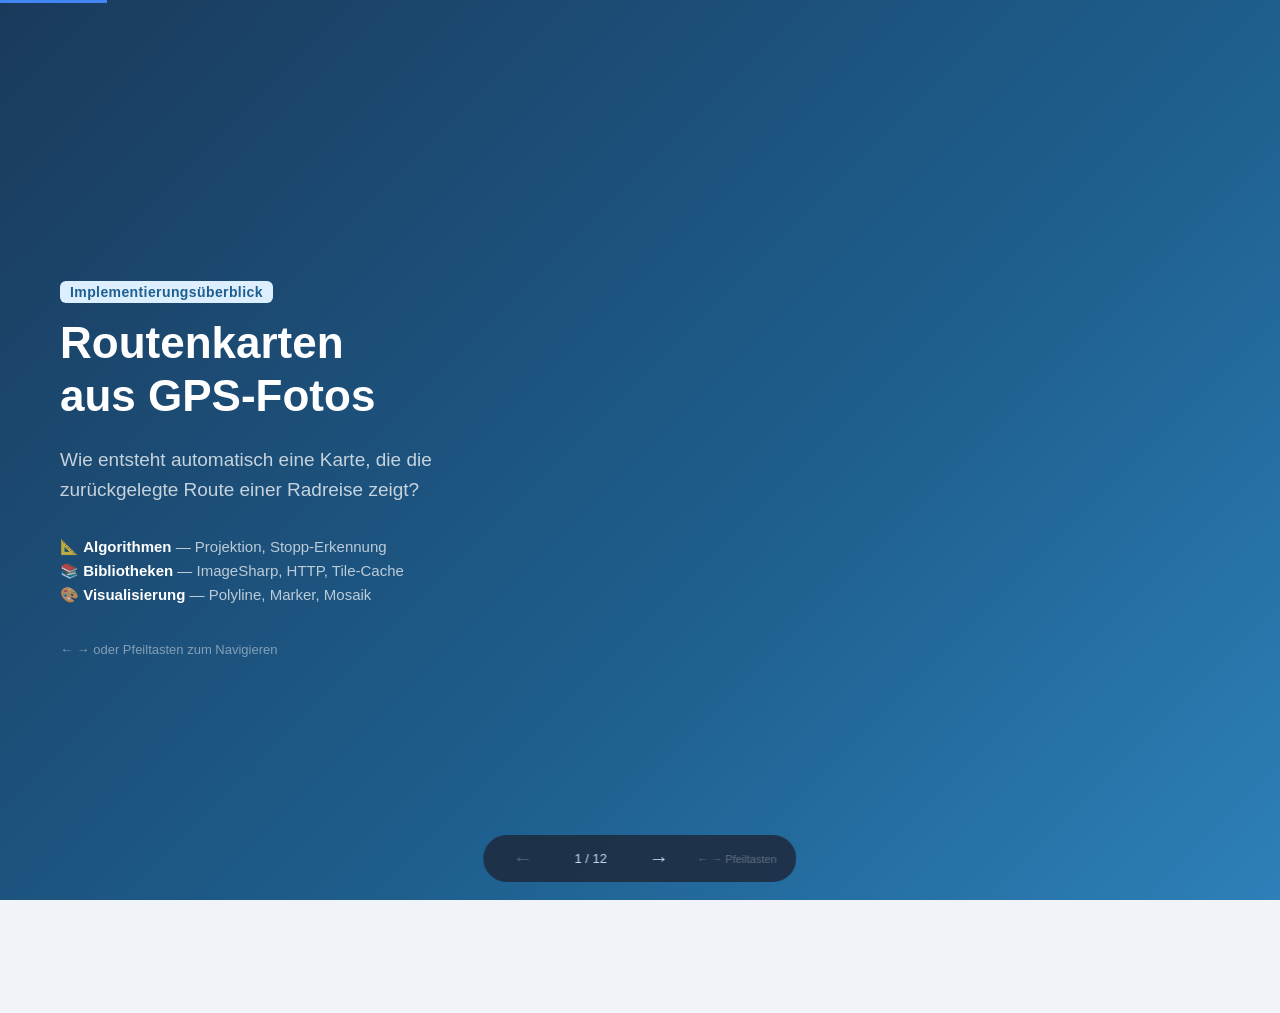
<file: karten-praesentation.html>
<!DOCTYPE html>
<html lang="de">
<head>
<meta charset="UTF-8">
<meta name="viewport" content="width=device-width, initial-scale=1.0">
<title>Routenkarten aus GPS-Fotos — Algorithmen &amp; Implementierung</title>
<style>
*, *::before, *::after { box-sizing: border-box; margin: 0; padding: 0; }

:root {
  --accent:   #1E5F8E;
  --accent2:  #4285F4;
  --red:      #EA4335;
  --green:    #2E7D32;
  --bg:       #f0f4f8;
  --panel:    #ffffff;
  --text:     #1a2535;
  --muted:    #556070;
  --code-bg:  #1e2a3a;
  --code-fg:  #d4e4f4;
  --kw:       #79c0ff;
  --str:      #a5d6a7;
  --cmt:      #6a8a6a;
  --num:      #ffa94d;
  --fn:       #ffe082;
}

html, body { width: 100%; height: 100%; overflow: hidden; font-family: 'Segoe UI', Arial, sans-serif; background: var(--bg); color: var(--text); }

/* ─── Presentation shell ─────────────────────────────────────────── */
.deck      { position: relative; width: 100vw; height: 100vh; }
.slide     { position: absolute; inset: 0; display: flex; flex-direction: column;
             padding: 40px 60px 28px; opacity: 0; pointer-events: none;
             transition: opacity .35s, transform .35s; transform: translateX(60px); }
.slide.active { opacity: 1; pointer-events: all; transform: translateX(0); }
.slide.prev   { opacity: 0; transform: translateX(-60px); }

/* ─── Navigation bar ─────────────────────────────────────────────── */
.nav { position: fixed; bottom: 18px; left: 50%; transform: translateX(-50%);
       display: flex; align-items: center; gap: 18px; z-index: 100;
       background: rgba(30,42,60,.85); backdrop-filter: blur(6px);
       border-radius: 40px; padding: 8px 20px; }
.nav button { background: none; border: none; color: #c8dcf0; font-size: 20px;
              cursor: pointer; padding: 4px 10px; border-radius: 20px;
              transition: background .2s; }
.nav button:hover { background: rgba(255,255,255,.15); }
.nav button:disabled { opacity: .3; cursor: default; }
.nav #counter { color: #c8dcf0; font-size: 13px; min-width: 60px; text-align: center; }
.nav .hint { color: #607080; font-size: 11px; }

/* ─── Slide header ───────────────────────────────────────────────── */
.slide-header { display: flex; align-items: baseline; gap: 14px; margin-bottom: 28px; }
.slide-num    { font-size: 13px; font-weight: 700; color: var(--accent);
                background: #ddeeff; border-radius: 20px; padding: 3px 12px; letter-spacing: .5px; }
h1 { font-size: 36px; font-weight: 700; color: var(--accent); }
h2 { font-size: 28px; font-weight: 700; color: var(--accent); }
h3 { font-size: 16px; font-weight: 700; color: var(--accent); margin-bottom: 6px; }

/* ─── Layout helpers ─────────────────────────────────────────────── */
.cols   { display: grid; grid-template-columns: 1fr 1fr; gap: 22px; flex: 1; min-height: 0; }
.cols3  { display: grid; grid-template-columns: 1fr 1fr 1fr; gap: 18px; flex: 1; min-height: 0; }
.col    { display: flex; flex-direction: column; gap: 14px; }
.full   { flex: 1; min-height: 0; }
.center { display: flex; align-items: center; justify-content: center; flex: 1; }

/* ─── Cards ──────────────────────────────────────────────────────── */
.card { background: var(--panel); border-radius: 12px; padding: 18px 22px;
        box-shadow: 0 2px 12px rgba(0,0,0,.08); }
.card.accent { border-left: 4px solid var(--accent); }
.card.red    { border-left: 4px solid var(--red); }
.card.green  { border-left: 4px solid var(--green); }
.card.blue   { border-left: 4px solid var(--accent2); }

p  { line-height: 1.6; font-size: 15px; color: var(--muted); }
ul { padding-left: 18px; }
li { line-height: 1.7; font-size: 15px; color: var(--muted); }
li strong { color: var(--text); }
.big  { font-size: 17px !important; }
.lg   { font-size: 18px !important; }
.mono { font-family: 'Cascadia Code', 'Consolas', monospace; font-size: 13px; }

/* ─── Code blocks ────────────────────────────────────────────────── */
pre  { background: var(--code-bg); border-radius: 10px; padding: 16px 20px;
       overflow: auto; font-size: 13.5px; line-height: 1.65; color: var(--code-fg);
       font-family: 'Cascadia Code', Consolas, monospace; }
.kw  { color: var(--kw); font-weight: 600; }
.str { color: var(--str); }
.cmt { color: var(--cmt); font-style: italic; }
.num { color: var(--num); }
.fn  { color: var(--fn); }
.op  { color: #88bbdd; }
.ty  { color: #80cbc4; }

/* ─── Badges / tags ──────────────────────────────────────────────── */
.badge { display: inline-block; border-radius: 6px; padding: 3px 10px;
         font-size: 12px; font-weight: 700; letter-spacing: .4px; }
.badge.blue   { background: #ddeeff; color: var(--accent); }
.badge.red    { background: #fde8e8; color: var(--red); }
.badge.green  { background: #e8f5e9; color: var(--green); }
.badge.gray   { background: #e8edf2; color: #445566; }

/* ─── Flow chart ─────────────────────────────────────────────────── */
.flow { display: flex; align-items: center; gap: 0; flex-wrap: wrap; }
.fbox { background: var(--panel); border: 2px solid var(--accent); border-radius: 10px;
        padding: 10px 16px; font-size: 14px; font-weight: 600; color: var(--accent);
        white-space: nowrap; }
.farrow { font-size: 22px; color: #99aabb; padding: 0 6px; }

/* ─── Title slide ────────────────────────────────────────────────── */
#s1 { background: linear-gradient(135deg, #1a3a5c 0%, #1E5F8E 60%, #2d80b8 100%); }
#s1 h1 { color: #fff; font-size: 44px; line-height: 1.2; }
#s1 p  { color: rgba(255,255,255,.75); font-size: 19px; }
#s1 .tag { color: rgba(255,255,255,.55); font-size: 14px; margin-top: 30px; }
#s1 .center { flex-direction: column; gap: 20px; align-items: flex-start; }

/* ─── Highlight box ──────────────────────────────────────────────── */
.hl { background: #ddeeff; border-radius: 8px; padding: 12px 18px;
      font-size: 15px; color: var(--accent); font-weight: 600; }

/* ─── Dot legend ─────────────────────────────────────────────────── */
.dot { display: inline-block; width: 16px; height: 16px; border-radius: 50%;
       vertical-align: middle; margin-right: 6px; }

/* ─── Table ──────────────────────────────────────────────────────── */
table { width: 100%; border-collapse: collapse; font-size: 14px; }
th { background: var(--accent); color: #fff; padding: 9px 14px; text-align: left; }
td { padding: 8px 14px; border-bottom: 1px solid #e0e8f0; color: var(--muted); }
tr:last-child td { border-bottom: none; }
tr:nth-child(even) td { background: #f6faff; }
td strong { color: var(--text); }

/* progress bar */
.progress { position: fixed; top: 0; left: 0; height: 3px; background: var(--accent2);
            transition: width .35s; z-index: 200; }
</style>
</head>
<body>

<div class="progress" id="progress"></div>

<div class="deck" id="deck">

<!-- ══════════════════════════════════════════════════════════════
     SLIDE 1 — Titel
     ══════════════════════════════════════════════════════════════ -->
<section class="slide active" id="s1">
  <div class="center" style="flex-direction:column; align-items:flex-start; gap:22px; padding-top:30px;">
    <div>
      <span class="badge blue" style="font-size:14px; margin-bottom:14px; display:inline-block;">Implementierungsüberblick</span>
      <h1>Routenkarten<br>aus GPS-Fotos</h1>
    </div>
    <p>Wie entsteht automatisch eine Karte, die die<br>zurückgelegte Route einer Radreise zeigt?</p>
    <div style="display:flex; gap:30px; margin-top:10px;">
      <div style="color:rgba(255,255,255,.7); font-size:15px;">
        <div style="margin-bottom:6px;">📐 <strong style="color:#fff;">Algorithmen</strong> — Projektion, Stopp-Erkennung</div>
        <div style="margin-bottom:6px;">📚 <strong style="color:#fff;">Bibliotheken</strong> — ImageSharp, HTTP, Tile-Cache</div>
        <div>🎨 <strong style="color:#fff;">Visualisierung</strong> — Polyline, Marker, Mosaik</div>
      </div>
    </div>
    <p class="tag" style="color:rgba(255,255,255,.45); font-size:13px; margin-top:14px;">
      ← → oder Pfeiltasten zum Navigieren
    </p>
  </div>
</section>

<!-- ══════════════════════════════════════════════════════════════
     SLIDE 2 — Ziel und Ergebnis
     ══════════════════════════════════════════════════════════════ -->
<section class="slide" id="s2">
  <div class="slide-header">
    <span class="slide-num">ZIEL</span>
    <h2>Was erzeugt das System?</h2>
  </div>
  <div class="cols">
    <div class="col">
      <div class="card accent">
        <h3>Eingabe</h3>
        <ul>
          <li><strong>Fotos</strong> mit GPS-Tags (EXIF: Lat/Lon/Zeit)</li>
          <li>Nutzer markiert <strong>ausgewählte Fotos</strong> als Stopps</li>
          <li>Konfiguration: Zoom, Bildgröße, Stopp-Schwelle</li>
        </ul>
      </div>
      <div class="card green">
        <h3>Ausgabe</h3>
        <ul>
          <li>Pro Stopp eine <strong>1600 × 1200 px PNG-Karte</strong></li>
          <li>Zeigt die Route bis zum jeweiligen Stopp</li>
          <li>Dateiname = Stopp-Zeitstempel (z. B. <code>map_2026-07-12T14-30-00.png</code>)</li>
        </ul>
      </div>
      <div class="card blue">
        <h3>Zwei getrennte Konzepte</h3>
        <table>
          <tr><th>Verwendung</th><th>Datenquelle</th></tr>
          <tr><td>Bounding-Box, Polyline</td><td><strong>Alle</strong> GPS-Fotos</td></tr>
          <tr><td>Stopp-Erkennung, Marker</td><td>Nur <strong>ausgewählte</strong> Fotos</td></tr>
        </table>
      </div>
    </div>
    <div class="col">
      <!-- Visualisierung: Beispiel-Karte als SVG-Skizze -->
      <div class="card" style="flex:1; display:flex; flex-direction:column;">
        <h3>Beispiel: Karte für Stopp 2</h3>
        <div style="flex:1; position:relative;">
          <svg viewBox="0 0 400 280" style="width:100%; height:100%;" xmlns="http://www.w3.org/2000/svg">
            <!-- Karten-Hintergrund -->
            <rect width="400" height="280" rx="8" fill="#d6e8c8"/>
            <rect x="0" y="0" width="200" height="140" rx="0" fill="#c8dcc0"/>
            <rect x="200" y="140" width="200" height="140" rx="0" fill="#d0e4c0"/>
            <!-- Straßen -->
            <line x1="60" y1="0" x2="80" y2="280" stroke="#b8cca8" stroke-width="8"/>
            <line x1="0" y1="100" x2="400" y2="120" stroke="#b8cca8" stroke-width="6"/>
            <line x1="180" y1="0" x2="220" y2="280" stroke="#c0d0a8" stroke-width="5"/>
            <line x1="0" y1="200" x2="400" y2="180" stroke="#c0d0a8" stroke-width="4"/>
            <!-- Route (weiße Kontur + blaue Linie) -->
            <polyline points="30,250 70,200 110,170 140,140 175,105 210,80 250,65 300,70 340,90"
                      fill="none" stroke="white" stroke-width="9" stroke-linecap="round" stroke-linejoin="round"/>
            <polyline points="30,250 70,200 110,170 140,140 175,105 210,80 250,65 300,70 340,90"
                      fill="none" stroke="#4285F4" stroke-width="5.5" stroke-linecap="round" stroke-linejoin="round"/>
            <!-- Vergangener Stopp (blau) -->
            <circle cx="140" cy="140" r="7" fill="#4285F4" stroke="white" stroke-width="2"/>
            <!-- Aktueller Stopp (rot, größer) -->
            <circle cx="340" cy="90" r="3" fill="#333" opacity=".2" transform="translate(2,4)"/>
            <circle cx="340" cy="90" r="12" fill="#EA4335" stroke="white" stroke-width="3"/>
            <!-- Attribution -->
            <rect x="250" y="258" width="142" height="18" rx="3" fill="rgba(255,255,255,.8)"/>
            <text x="256" y="271" font-size="9" fill="#555" font-family="sans-serif">© OpenStreetMap contributors</text>
            <!-- Legende -->
            <circle cx="18" cy="18" r="5" fill="#4285F4" stroke="white" stroke-width="1.5"/>
            <text x="27" y="22" font-size="10" fill="#1a2535" font-family="sans-serif">Vergangener Stopp</text>
            <circle cx="18" cy="36" r="7" fill="#EA4335" stroke="white" stroke-width="2"/>
            <text x="28" y="40" font-size="10" fill="#1a2535" font-family="sans-serif">Aktueller Stopp</text>
          </svg>
        </div>
      </div>
    </div>
  </div>
</section>

<!-- ══════════════════════════════════════════════════════════════
     SLIDE 3 — Datenfluss
     ══════════════════════════════════════════════════════════════ -->
<section class="slide" id="s3">
  <div class="slide-header">
    <span class="slide-num">ARCHITEKTUR</span>
    <h2>Datenfluss: vom Foto zur Karte</h2>
  </div>
  <div class="full" style="display:flex; flex-direction:column; gap:22px; justify-content:center;">

    <div class="flow" style="gap:0; justify-content:center;">
      <div class="fbox" style="background:#e8f0f8;">📷 GPS-Fotos<br><small style="color:#667;font-weight:400">Lat, Lon, Zeit</small></div>
      <div class="farrow">→</div>
      <div class="fbox">📐 Projektion<br><small style="color:#667;font-weight:400">Web Mercator</small></div>
      <div class="farrow">→</div>
      <div class="fbox">🔍 Zoom &amp;<br>Bounding-Box</div>
      <div class="farrow">→</div>
      <div class="fbox">🌐 Tile-Download<br><small style="color:#667;font-weight:400">parallel, gecacht</small></div>
    </div>

    <div style="text-align:center; color:#99aabc; font-size:24px;">↓</div>

    <div class="flow" style="gap:0; justify-content:center;">
      <div class="fbox">🧩 Mosaik<br><small style="color:#667;font-weight:400">Tiles zusammensetzen</small></div>
      <div class="farrow">→</div>
      <div class="fbox">✂️ Crop<br><small style="color:#667;font-weight:400">1600×1200 px</small></div>
      <div class="farrow">→</div>
      <div class="fbox" style="background:#e8f5e9;">🛑 Stopp-Erkennung<br><small style="color:#667;font-weight:400">Zeitlücken</small></div>
      <div class="farrow">→</div>
      <div class="fbox" style="background:#fde8e8;">🎨 Zeichnen<br><small style="color:#667;font-weight:400">Polyline + Marker</small></div>
      <div class="farrow">→</div>
      <div class="fbox" style="background:#e8f0f8;">💾 PNG-Datei</div>
    </div>

    <div class="cols3" style="margin-top:8px;">
      <div class="card green">
        <h3>Einmalig pro Karten-Set</h3>
        <p>Projektion, Zoom-Berechnung, Tile-Download und Mosaik-Komposition werden einmal berechnet. Alle Stopp-Karten teilen dieselbe Basiskarte.</p>
      </div>
      <div class="card red">
        <h3>Pro Stopp individuell</h3>
        <p>Jede Karte klont die Basiskarte und zeichnet dann die Route bis zum jeweiligen Stopp sowie die Marker neu.</p>
      </div>
      <div class="card blue">
        <h3>Klasse: TileMapRenderer</h3>
        <p>Implementiert <code>IMapRenderer</code>. Kapselt alle Schritte. Nutzt <code>ITileSource</code> und <code>ITileCache</code> als injizierte Abhängigkeiten.</p>
      </div>
    </div>
  </div>
</section>

<!-- ══════════════════════════════════════════════════════════════
     SLIDE 4 — Web Mercator Projektion
     ══════════════════════════════════════════════════════════════ -->
<section class="slide" id="s4">
  <div class="slide-header">
    <span class="slide-num">ALGORITHMUS 1</span>
    <h2>Web-Mercator-Projektion</h2>
  </div>
  <div class="cols">
    <div class="col">
      <div class="card accent">
        <h3>Problem</h3>
        <p class="big">Die Erde ist eine Kugel. Karten sind flach.<br>Wie rechnen wir GPS-Koordinaten in Bildpixel um?</p>
      </div>
      <div class="card">
        <h3>Schritt 1 — Längengrad → X</h3>
        <p>Longitude geht von −180° bis +180°.<br>Einfache lineare Abbildung:</p>
        <div class="hl" style="margin-top:8px; font-family:monospace;">
          x = (lon + 180) / 360 × Gesamtbreite
        </div>
      </div>
      <div class="card">
        <h3>Schritt 2 — Breitengrad → Y (nicht linear!)</h3>
        <p>Latitude braucht die <strong>Mercator-Formel</strong> (logarithmisch), damit Landmassen proportional bleiben:</p>
        <div class="hl" style="margin-top:8px; font-family:monospace; font-size:12.5px;">
          latRad = lat × π / 180<br>
          y = (1 − ln(tan(latRad) + 1/cos(latRad)) / π) / 2 × Gesamthöhe
        </div>
      </div>
      <div class="card blue">
        <h3>Zoom-Level</h3>
        <p>Gesamtbreite/-höhe = 2<sup>zoom</sup> × 256 Pixel.<br>Bei Zoom 10: 256 × 1024 = <strong>262 144 px</strong> breite Weltkarte.</p>
      </div>
    </div>
    <div class="col">
      <pre><span class="kw">public static</span> (<span class="ty">double</span> X, <span class="ty">double</span> Y) <span class="fn">LatLonToGlobalPixel</span>(
    <span class="ty">double</span> lat, <span class="ty">double</span> lon, <span class="ty">int</span> zoom)
{
    <span class="ty">double</span> scale  = Math.<span class="fn">Pow</span>(<span class="num">2</span>, zoom) * TileSize;

    <span class="cmt">// Longitude → X (linear)</span>
    <span class="ty">double</span> x = (lon + <span class="num">180.0</span>) / <span class="num">360.0</span> * scale;

    <span class="cmt">// Latitude → Y (Mercator-Formel)</span>
    <span class="ty">double</span> latRad = lat * Math.PI / <span class="num">180.0</span>;
    <span class="ty">double</span> y = (<span class="num">1.0</span> -
        Math.<span class="fn">Log</span>(Math.<span class="fn">Tan</span>(latRad) +
               <span class="num">1.0</span> / Math.<span class="fn">Cos</span>(latRad)) / Math.PI
    ) / <span class="num">2.0</span> * scale;

    <span class="kw">return</span> (x, y);
}

<span class="cmt">// Globale Pixel → Tile-Index (ganzzahlig)</span>
<span class="kw">public static</span> (<span class="ty">int</span>, <span class="ty">int</span>) <span class="fn">GlobalPixelToTile</span>(<span class="ty">double</span> x, <span class="ty">double</span> y)
    => ((<span class="ty">int</span>)(x / TileSize), (<span class="ty">int</span>)(y / TileSize));</pre>
      <div class="card" style="margin-top:0;">
        <h3>Warum Mercator?</h3>
        <p>Winkeltreu: Straßenverläufe und Formen wirken lokal korrekt. Skalierungsfehler nimmt zu den Polen zu — für Mitteleuropa gut geeignet.</p>
      </div>
      <div class="card" style="background:#f0f7ff;">
        <h3>TileSize = 256</h3>
        <p>Standard weltweit: OpenStreetMap, Google Maps, MapTiler — alle verwenden 256×256 px Kacheln.</p>
      </div>
    </div>
  </div>
</section>

<!-- ══════════════════════════════════════════════════════════════
     SLIDE 5 — Tile-System
     ══════════════════════════════════════════════════════════════ -->
<section class="slide" id="s5">
  <div class="slide-header">
    <span class="slide-num">ALGORITHMUS 2</span>
    <h2>Tile-System — Kacheln &amp; Zoom</h2>
  </div>
  <div class="cols">
    <div class="col">
      <div class="card accent">
        <h3>Was ist ein Tile?</h3>
        <p class="big">Eine <strong>256 × 256 Pixel PNG-Kachel</strong>, eindeutig adressiert durch drei Zahlen: <strong>Zoom / X / Y</strong></p>
      </div>

      <!-- Tile-Grid Diagramm -->
      <div class="card" style="flex:1;">
        <h3>Tile-Koordinaten bei Zoom 2 (4×4 Kacheln)</h3>
        <svg viewBox="0 0 320 200" style="width:100%; margin-top:8px;" xmlns="http://www.w3.org/2000/svg">
          <!-- Grid -->
          <defs>
            <marker id="arr" markerWidth="8" markerHeight="8" refX="4" refY="4" orient="auto">
              <path d="M1,1 L7,4 L1,7 Z" fill="#667"/>
            </marker>
          </defs>
          <rect x="10" y="20" width="260" height="160" rx="4" fill="#e8f0e8" stroke="#99bb99" stroke-width="1.5"/>
          <!-- Kacheln 4×4 -->
          <line x1="75" y1="20" x2="75" y2="180" stroke="#99bb99" stroke-width="1"/>
          <line x1="140" y1="20" x2="140" y2="180" stroke="#99bb99" stroke-width="1"/>
          <line x1="205" y1="20" x2="205" y2="180" stroke="#99bb99" stroke-width="1"/>
          <line x1="10" y1="60" x2="270" y2="60" stroke="#99bb99" stroke-width="1"/>
          <line x1="10" y1="100" x2="270" y2="100" stroke="#99bb99" stroke-width="1"/>
          <line x1="10" y1="140" x2="270" y2="140" stroke="#99bb99" stroke-width="1"/>
          <!-- Labels X -->
          <text x="42" y="14" font-size="11" fill="#445" font-family="monospace" text-anchor="middle">x=0</text>
          <text x="107" y="14" font-size="11" fill="#445" font-family="monospace" text-anchor="middle">x=1</text>
          <text x="172" y="14" font-size="11" fill="#445" font-family="monospace" text-anchor="middle">x=2</text>
          <text x="237" y="14" font-size="11" fill="#445" font-family="monospace" text-anchor="middle">x=3</text>
          <!-- Labels Y -->
          <text x="6" y="44" font-size="11" fill="#445" font-family="monospace" text-anchor="end">y=0</text>
          <text x="6" y="84" font-size="11" fill="#445" font-family="monospace" text-anchor="end">y=1</text>
          <text x="6" y="124" font-size="11" fill="#445" font-family="monospace" text-anchor="end">y=2</text>
          <text x="6" y="164" font-size="11" fill="#445" font-family="monospace" text-anchor="end">y=3</text>
          <!-- Highlighted tile (2,1) -->
          <rect x="140" y="60" width="65" height="40" fill="rgba(30,95,142,.25)" stroke="#1E5F8E" stroke-width="2" rx="2"/>
          <text x="172" y="85" font-size="11" fill="#1E5F8E" font-family="monospace" text-anchor="middle" font-weight="bold">(2,1)</text>
          <!-- Wien -->
          <circle cx="172" cy="78" r="4" fill="#EA4335" stroke="white" stroke-width="1.5"/>
          <text x="180" y="72" font-size="10" fill="#222" font-family="sans-serif">Wien</text>
        </svg>
        <p style="font-size:13px;">→ <code>https://tile.openstreetmap.org/2/2/1.png</code></p>
      </div>
    </div>
    <div class="col">
      <div class="card">
        <h3>Zoom-Level: Auflösung verdoppelt sich</h3>
        <table>
          <tr><th>Zoom</th><th>Kacheln gesamt</th><th>Typische Verwendung</th></tr>
          <tr><td><strong>0</strong></td><td>1 × 1 = 1</td><td>Weltkarte</td></tr>
          <tr><td><strong>5</strong></td><td>32 × 32 = 1 024</td><td>Länder</td></tr>
          <tr><td><strong>10</strong></td><td>1 024²  = 1 M</td><td>Stadtregion</td></tr>
          <tr><td><strong>13</strong></td><td>8 192² = 67 M</td><td>Straßen</td></tr>
          <tr><td><strong>15</strong></td><td>32 768² = 1 Mrd.</td><td>Häuserblöcke</td></tr>
        </table>
      </div>
      <div class="card blue">
        <h3>Welche Tiles werden gebraucht?</h3>
        <p>Aus Bounding-Box (Hüllrechteck aller GPS-Punkte) + Rand-Padding berechnen wir den Tile-Bereich:</p>
        <pre style="font-size:12.5px; margin-top:8px;"><span class="ty">var</span> (tileXMin, tileYMin) =
    <span class="fn">GlobalPixelToTile</span>(rangeMinGx, rangeMinGy);
<span class="ty">var</span> (tileXMax, tileYMax) =
    <span class="fn">GlobalPixelToTile</span>(rangeMaxGx, rangeMaxGy);

<span class="cmt">// Alle Tiles im Rechteck:</span>
<span class="kw">for</span> (<span class="ty">int</span> tx = tileXMin; tx &lt;= tileXMax; tx++)
  <span class="kw">for</span> (<span class="ty">int</span> ty = tileYMin; ty &lt;= tileYMax; ty++)
    tiles.<span class="fn">Add</span>(<span class="kw">new</span> <span class="ty">MapTile</span>(zoom, tx, ty));</pre>
      </div>
      <div class="card green">
        <h3>Tile-URL — zwei Anbieter</h3>
        <p><strong>MapTiler</strong> (API-Key): hochwertige Karten<br>
           <strong>OpenStreetMap</strong> (kostenlos): Fallback ohne Key<br>
           Beide liefern identisch adressierte 256×256 PNGs.</p>
      </div>
    </div>
  </div>
</section>

<!-- ══════════════════════════════════════════════════════════════
     SLIDE 6 — Mosaik & Crop
     ══════════════════════════════════════════════════════════════ -->
<section class="slide" id="s6">
  <div class="slide-header">
    <span class="slide-num">ALGORITHMUS 3</span>
    <h2>Mosaik-Komposition &amp; Zuschnitt</h2>
  </div>
  <div class="cols">
    <div class="col">
      <div class="card accent">
        <h3>Schritt 1 — Tiles parallel herunterladen</h3>
        <pre style="font-size:12.5px;"><span class="kw">var</span> semaphore = <span class="kw">new</span> <span class="ty">SemaphoreSlim</span>(maxParallel);

<span class="kw">await</span> Task.<span class="fn">WhenAll</span>(tiles.<span class="fn">Select</span>(<span class="kw">async</span> tile =>
{
    <span class="kw">await</span> semaphore.<span class="fn">WaitAsync</span>(ct);
    <span class="kw">try</span> {
        <span class="ty">var</span> data = <span class="kw">await</span> _cache.<span class="fn">TryGetAsync</span>(key, ct)
                   ?? <span class="kw">await</span> <span class="fn">DownloadAndCacheAsync</span>(tile, ct);
        <span class="kw">lock</span> (tileData) tileData[tile] = data;
    } <span class="kw">finally</span> { semaphore.<span class="fn">Release</span>(); }
}));</pre>
        <p style="margin-top:8px;font-size:13px;">
          <span class="badge blue">Task.WhenAll</span> = alle Tiles gleichzeitig (bis max. 4 parallel)<br>
          <span class="badge gray">SemaphoreSlim</span> = begrenzt gleichzeitige HTTP-Anfragen
        </p>
      </div>
      <div class="card green">
        <h3>Tile-Cache (FileTileCache)</h3>
        <p>Jeder heruntergeladene Tile wird als Datei gespeichert (<code>.tile-cache/osm/z/x/y.png</code>). Atomares Schreiben via Temp-Datei + Move verhindert korrupte Caches.</p>
      </div>
    </div>
    <div class="col">
      <!-- Mosaik-Diagramm -->
      <div class="card" style="flex:1; display:flex; flex-direction:column;">
        <h3>Schritt 2 — Mosaic zusammensetzen, dann ausschneiden</h3>
        <svg viewBox="0 0 360 220" style="width:100%; flex:1;" xmlns="http://www.w3.org/2000/svg">
          <!-- Großes Mosaik -->
          <rect x="10" y="10" width="200" height="200" rx="4" fill="#c8d8c0" stroke="#aac" stroke-width="1.5"/>
          <line x1="77" y1="10" x2="77" y2="210" stroke="#aac" stroke-width="1"/>
          <line x1="144" y1="10" x2="144" y2="210" stroke="#aac" stroke-width="1"/>
          <line x1="10" y1="77" x2="210" y2="77" stroke="#aac" stroke-width="1"/>
          <line x1="10" y1="144" x2="210" y2="144" stroke="#aac" stroke-width="1"/>
          <text x="110" y="222" font-size="11" fill="#556" text-anchor="middle" font-family="sans-serif">Mosaik (3×3 Tiles)</text>

          <!-- Crop-Rechteck -->
          <rect x="30" y="30" width="130" height="100" rx="3" fill="none" stroke="#1E5F8E" stroke-width="2.5" stroke-dasharray="6,3"/>
          <text x="95" y="24" font-size="11" fill="#1E5F8E" text-anchor="middle" font-family="sans-serif" font-weight="bold">Crop-Ausschnitt</text>

          <!-- Pfeil zum Ergebnis -->
          <path d="M 220,105 L 240,105" stroke="#667" stroke-width="2" marker-end="url(#arr2)"/>
          <defs>
            <marker id="arr2" markerWidth="8" markerHeight="8" refX="6" refY="4" orient="auto">
              <path d="M1,1 L7,4 L1,7 Z" fill="#667"/>
            </marker>
          </defs>

          <!-- Ergebnis-Bild -->
          <rect x="245" y="55" width="105" height="80" rx="4" fill="#d4e4c8" stroke="#1E5F8E" stroke-width="2"/>
          <text x="297" y="103" font-size="11" fill="#1E5F8E" text-anchor="middle" font-family="sans-serif" font-weight="bold">1600×1200 px</text>
          <text x="297" y="117" font-size="10" fill="#667" text-anchor="middle" font-family="sans-serif">Basiskarte</text>
        </svg>
        <pre style="font-size:12px; margin-top:6px;"><span class="cmt">// Zentriert auf Bounding-Box-Mitte:</span>
<span class="ty">int</span> cropX = <span class="fn">Clamp</span>(
    (<span class="ty">int</span>)(cenGx - moOriGx - targetW / <span class="num">2.0</span>),
    <span class="num">0</span>, mosaicW - targetW);
<span class="ty">int</span> cropY = <span class="fn">Clamp</span>(
    (<span class="ty">int</span>)(cenGy - moOriGy - targetH / <span class="num">2.0</span>),
    <span class="num">0</span>, mosaicH - targetH);

using <span class="ty">var</span> baseImage = mosaic.<span class="fn">Clone</span>(ctx =>
    ctx.<span class="fn">Crop</span>(<span class="kw">new</span> <span class="ty">Rectangle</span>(cropX, cropY, targetW, targetH)));</pre>
      </div>
    </div>
  </div>
</section>

<!-- ══════════════════════════════════════════════════════════════
     SLIDE 7 — Stopp-Erkennung
     ══════════════════════════════════════════════════════════════ -->
<section class="slide" id="s7">
  <div class="slide-header">
    <span class="slide-num">ALGORITHMUS 4</span>
    <h2>Stopp-Erkennung</h2>
  </div>
  <div class="cols">
    <div class="col">
      <div class="card accent">
        <h3>Idee</h3>
        <p class="big">Wenn zwischen zwei <strong>ausgewählten</strong> Fotos eine <strong>Zeitlücke größer als die Schwelle</strong> (z. B. 30 Minuten) liegt, hat der Reisende eine Pause gemacht — ein Stopp!</p>
      </div>

      <!-- Timeline SVG -->
      <div class="card" style="flex:1; display:flex; flex-direction:column;">
        <h3>Zeitstrahl-Beispiel (Schwelle = 30 min)</h3>
        <svg viewBox="0 0 340 140" style="width:100%; flex:1;" xmlns="http://www.w3.org/2000/svg">
          <!-- Zeitlinie -->
          <line x1="20" y1="70" x2="320" y2="70" stroke="#ccc" stroke-width="2"/>
          <!-- Fotos als Punkte -->
          <!-- 8:00 -->
          <circle cx="30" cy="70" r="6" fill="#4285F4" stroke="white" stroke-width="2"/>
          <text x="30" y="58" font-size="9" fill="#556" text-anchor="middle" font-family="sans-serif">8:00</text>
          <!-- 8:15 -->
          <circle cx="80" cy="70" r="6" fill="#4285F4" stroke="white" stroke-width="2"/>
          <text x="80" y="58" font-size="9" fill="#556" text-anchor="middle" font-family="sans-serif">8:15</text>
          <!-- 8:55 — nach Stopp 1 -->
          <circle cx="170" cy="70" r="6" fill="#4285F4" stroke="white" stroke-width="2"/>
          <text x="170" y="58" font-size="9" fill="#556" text-anchor="middle" font-family="sans-serif">8:55</text>
          <!-- 9:10 -->
          <circle cx="220" cy="70" r="6" fill="#4285F4" stroke="white" stroke-width="2"/>
          <text x="220" y="58" font-size="9" fill="#556" text-anchor="middle" font-family="sans-serif">9:10</text>
          <!-- 10:05 — nach Stopp 2 / Final -->
          <circle cx="310" cy="70" r="6" fill="#4285F4" stroke="white" stroke-width="2"/>
          <text x="310" y="58" font-size="9" fill="#556" text-anchor="middle" font-family="sans-serif">10:05</text>

          <!-- Lücke 1: 8:15 → 8:55 = 40 min > 30 min -->
          <rect x="82" y="55" width="86" height="30" rx="4" fill="rgba(234,67,53,.15)" stroke="#EA4335" stroke-width="1.5" stroke-dasharray="4,2"/>
          <text x="125" y="96" font-size="10" fill="#EA4335" text-anchor="middle" font-family="sans-serif">40 min → STOPP</text>

          <!-- Lücke 2: 9:10 → 10:05 = 55 min > 30 min -->
          <rect x="222" y="55" width="86" height="30" rx="4" fill="rgba(234,67,53,.15)" stroke="#EA4335" stroke-width="1.5" stroke-dasharray="4,2"/>
          <text x="265" y="96" font-size="10" fill="#EA4335" text-anchor="middle" font-family="sans-serif">55 min → STOPP</text>

          <!-- Stopp-Marker auf der Linie -->
          <circle cx="80" cy="70" r="9" fill="none" stroke="#EA4335" stroke-width="2.5"/>
          <circle cx="220" cy="70" r="9" fill="none" stroke="#EA4335" stroke-width="2.5"/>

          <!-- Final -->
          <text x="310" y="88" font-size="9" fill="#1E5F8E" text-anchor="middle" font-family="sans-serif">+ Final</text>
        </svg>
      </div>
    </div>
    <div class="col">
      <pre><span class="kw">public</span> <span class="ty">IReadOnlyList</span>&lt;<span class="ty">StopPoint</span>&gt; <span class="fn">DetectStops</span>(
    <span class="ty">IReadOnlyList</span>&lt;<span class="ty">Photo</span>&gt; selectedSorted,
    <span class="ty">TimeSpan</span> threshold,
    <span class="ty">bool</span> addFinalSummary)
{
    <span class="ty">var</span> gps = selectedSorted
        .<span class="fn">Where</span>(p => p.Latitude.<span class="fn">HasValue</span>
                 && p.DateTime.<span class="fn">HasValue</span>)
        .<span class="fn">ToList</span>();

    <span class="ty">var</span> result = <span class="kw">new</span> <span class="ty">List</span>&lt;<span class="ty">StopPoint</span>&gt;();

    <span class="kw">for</span> (<span class="ty">int</span> i = <span class="num">0</span>; i &lt; gps.Count - <span class="num">1</span>; i++)
    {
        <span class="ty">var</span> gap = gps[i+<span class="num">1</span>].DateTime!.Value
                - gps[i].DateTime!.Value;

        <span class="kw">if</span> (gap > threshold)
            result.<span class="fn">Add</span>(<span class="kw">new</span> <span class="ty">StopPoint</span>(
                gps[i].DateTime!.Value.<span class="fn">AddSeconds</span>(<span class="num">1</span>),
                gps[i].Latitude!.Value,
                gps[i].Longitude!.Value));
    }

    <span class="cmt">// Letztes Foto = Zusammenfassungskarte der ganzen Reise</span>
    <span class="kw">if</span> (addFinalSummary && gps.Count > <span class="num">0</span>)
        result.<span class="fn">Add</span>(<span class="kw">new</span> <span class="ty">StopPoint</span>(
            gps[^<span class="num">1</span>].DateTime!.Value.<span class="fn">AddSeconds</span>(<span class="num">1</span>),
            gps[^<span class="num">1</span>].Latitude!.Value,
            gps[^<span class="num">1</span>].Longitude!.Value));

    <span class="kw">return</span> result;
}</pre>
      <div class="card blue" style="margin-top:0;">
        <h3>Wichtig: nur Selected-Fotos!</h3>
        <p>Die Stopp-Erkennung arbeitet nur mit <strong>ausgewählten</strong> Fotos — das ist die <em>narrative</em> Reiseauswahl des Nutzers. Nicht ausgewählte Fotos beeinflussen die Stopp-Logik nicht.</p>
      </div>
    </div>
  </div>
</section>

<!-- ══════════════════════════════════════════════════════════════
     SLIDE 8 — Polyline & Punktvereinfachung
     ══════════════════════════════════════════════════════════════ -->
<section class="slide" id="s8">
  <div class="slide-header">
    <span class="slide-num">ALGORITHMUS 5</span>
    <h2>Polyline — Route zeichnen</h2>
  </div>
  <div class="cols">
    <div class="col">
      <div class="card accent">
        <h3>Datenquelle der Route: ALLE GPS-Fotos</h3>
        <p class="big">Die Polyline zeigt den realen Streckenverlauf — durch <strong>alle</strong> GPS-Fotos (auch nicht ausgewählte). Zeitbasierter Filter: alles bis zum Stopp-Zeitstempel.</p>
      </div>
      <pre style="font-size:13px;"><span class="cmt">// Für jeden Stopp individuell:</span>
<span class="ty">var</span> routePixels = allGpsPhotos
    .<span class="fn">Where</span>(p => p.DateTime!.Value &lt;= stop.Timestamp)
    .<span class="fn">Select</span>(p => <span class="fn">ToImg</span>(p.Latitude!.Value,
                          p.Longitude!.Value))
    .<span class="fn">ToList</span>();

<span class="ty">var</span> simplified = <span class="fn">SimplifyByPixelDistance</span>(routePixels);

<span class="kw">if</span> (simplified.Length >= <span class="num">2</span>)
{
    img.<span class="fn">Mutate</span>(ctx => {
        <span class="cmt">// Weiße Kontur (8 px) + blaue Linie (5 px)</span>
        ctx.<span class="fn">DrawLine</span>(<span class="kw">new</span> <span class="ty">SolidPen</span>(Color.White, <span class="num">8f</span>),
                       simplified);
        ctx.<span class="fn">DrawLine</span>(<span class="kw">new</span> <span class="ty">SolidPen</span>(Color.<span class="fn">ParseHex</span>(<span class="str">"4285F4"</span>), <span class="num">5f</span>),
                       simplified);
    });
}</pre>
      <div class="card">
        <h3>Warum zeitbasiert statt indexbasiert?</h3>
        <p>Stopps kommen aus den <em>Selected</em>-Fotos, Route aus <em>allen</em> Fotos — beide Listen haben verschiedene Indizes. Zeit ist der gemeinsame Nenner.</p>
      </div>
    </div>
    <div class="col">
      <div class="card green">
        <h3>Punktvereinfachung — SimplifyByPixelDistance</h3>
        <p style="margin-bottom:8px;">200 Foto-Punkte erzeugen meist 150+ Pixel-Punkte, von denen viele weniger als 2 px auseinander liegen. Der Vereinfachungs-Algorithmus filtert überflüssige Punkte:</p>
      </div>
      <pre style="font-size:12.5px;"><span class="kw">private static</span> <span class="ty">PointF</span>[] <span class="fn">SimplifyByPixelDistance</span>(
    <span class="ty">IReadOnlyList</span>&lt;<span class="ty">PointF</span>&gt; points,
    <span class="ty">float</span> minDistancePx = <span class="num">2.0f</span>)
{
    <span class="ty">var</span> result = <span class="kw">new</span> <span class="ty">List</span>&lt;<span class="ty">PointF</span>&gt; { points[<span class="num">0</span>] };

    <span class="kw">for</span> (<span class="ty">int</span> i = <span class="num">1</span>; i &lt; points.Count - <span class="num">1</span>; i++)
    {
        <span class="ty">var</span> last = result[^<span class="num">1</span>];
        <span class="ty">float</span> dx = points[i].X - last.X;
        <span class="ty">float</span> dy = points[i].Y - last.Y;
        <span class="cmt">// Pythagoras (ohne Wurzel, zum Vergleich reicht dx²+dy²)</span>
        <span class="kw">if</span> (dx*dx + dy*dy >= minDistancePx * minDistancePx)
            result.<span class="fn">Add</span>(points[i]);
    }

    result.<span class="fn">Add</span>(points[^<span class="num">1</span>]); <span class="cmt">// letzten immer übernehmen!</span>
    <span class="kw">return</span> result.<span class="fn">ToArray</span>();
}</pre>
      <div class="card blue">
        <h3>Effekt</h3>
        <p>Typisch werden <strong>60–80 % der Punkte</strong> entfernt, ohne sichtbaren Qualitätsverlust. Der letzte Punkt (= Stopp) wird immer beibehalten, damit die Linie exakt am Marker endet.</p>
      </div>
    </div>
  </div>
</section>

<!-- ══════════════════════════════════════════════════════════════
     SLIDE 9 — Marker & Stil
     ══════════════════════════════════════════════════════════════ -->
<section class="slide" id="s9">
  <div class="slide-header">
    <span class="slide-num">VISUALISIERUNG</span>
    <h2>Marker &amp; Farbgebung</h2>
  </div>
  <div class="cols">
    <div class="col">
      <div class="cols3" style="flex:none; gap:14px;">
        <div class="card" style="text-align:center;">
          <svg viewBox="0 0 60 60" width="60" height="60" xmlns="http://www.w3.org/2000/svg" style="display:block;margin:0 auto 6px;">
            <circle cx="30" cy="34" r="12" fill="rgba(0,0,0,.15)"/>
            <circle cx="30" cy="30" r="12" fill="#EA4335" stroke="white" stroke-width="3"/>
          </svg>
          <strong>Aktueller Stopp</strong>
          <p style="font-size:12px; margin-top:4px;">Radius: 9 px<br>Farbe: #EA4335<br>Weiße Kontur<br>Schatten-Offset</p>
        </div>
        <div class="card" style="text-align:center;">
          <svg viewBox="0 0 60 60" width="60" height="60" xmlns="http://www.w3.org/2000/svg" style="display:block;margin:0 auto 6px;">
            <circle cx="30" cy="30" r="6" fill="#4285F4" stroke="white" stroke-width="2"/>
          </svg>
          <strong>Vergangener Stopp</strong>
          <p style="font-size:12px; margin-top:4px;">Radius: 4 px<br>Farbe: #4285F4<br>Weiße Kontur</p>
        </div>
        <div class="card" style="text-align:center;">
          <svg viewBox="0 0 60 60" width="60" height="60" xmlns="http://www.w3.org/2000/svg" style="display:block;margin:0 auto 6px;">
            <line x1="10" y1="30" x2="50" y2="30" stroke="white" stroke-width="9" stroke-linecap="round"/>
            <line x1="10" y1="30" x2="50" y2="30" stroke="#4285F4" stroke-width="5.5" stroke-linecap="round"/>
          </svg>
          <strong>Polyline</strong>
          <p style="font-size:12px; margin-top:4px;">Weiß: 8 px<br>Blau: 5 px<br>Übereinander</p>
        </div>
      </div>

      <div class="card accent" style="margin-top:0;">
        <h3>Farbpalette — Google Maps-Stil</h3>
        <table style="font-size:13px;">
          <tr>
            <td><span style="display:inline-block;width:20px;height:12px;background:#4285F4;border-radius:3px;vertical-align:middle;"></span> Route</td>
            <td><code>#4285F4</code></td>
            <td>Google-Blau</td>
          </tr>
          <tr>
            <td><span style="display:inline-block;width:20px;height:12px;background:#EA4335;border-radius:3px;vertical-align:middle;"></span> Stopp</td>
            <td><code>#EA4335</code></td>
            <td>Google-Rot</td>
          </tr>
          <tr>
            <td><span style="display:inline-block;width:20px;height:12px;background:#4285F4;border:2px solid white;border-radius:50%;vertical-align:middle;width:14px;height:14px;"></span> Vergangen</td>
            <td><code>#4285F4</code></td>
            <td>kleinerer Kreis</td>
          </tr>
        </table>
      </div>
    </div>
    <div class="col">
      <pre style="font-size:12.5px;"><span class="cmt">// Kreis zeichnen mit ImageSharp.Drawing</span>
<span class="kw">private static void</span> <span class="fn">DrawDot</span>(
    <span class="ty">Image</span>&lt;<span class="ty">Rgba32</span>&gt; image, <span class="ty">PointF</span> center,
    <span class="ty">float</span> radius, <span class="ty">Color</span> fill,
    <span class="ty">Color</span> border, <span class="ty">float</span> borderWidth)
{
    <span class="ty">var</span> circle = <span class="kw">new</span> <span class="ty">EllipsePolygon</span>(center,
        <span class="kw">new</span> <span class="ty">SizeF</span>(radius * <span class="num">2</span>, radius * <span class="num">2</span>));

    image.<span class="fn">Mutate</span>(ctx => {
        ctx.<span class="fn">Fill</span>(<span class="kw">new</span> <span class="ty">SolidBrush</span>(fill), circle);
        ctx.<span class="fn">Draw</span>(<span class="kw">new</span> <span class="ty">SolidPen</span>(border, borderWidth),
                  circle);
    });
}

<span class="cmt">// Schatten-Effekt durch verschobene Halbkreise</span>
<span class="kw">private static void</span> <span class="fn">DrawShadowedDot</span>(...) {
    <span class="ty">var</span> shadow = <span class="kw">new</span> <span class="ty">Color</span>(<span class="kw">new</span> <span class="ty">Rgba32</span>(<span class="num">0</span>,<span class="num">0</span>,<span class="num">0</span>,<span class="num">60</span>));
    <span class="kw">for</span> (<span class="ty">int</span> i = <span class="num">1</span>; i &lt;= <span class="num">2</span>; i++) {
        <span class="ty">var</span> sc = <span class="kw">new</span> <span class="ty">PointF</span>(center.X, center.Y + i*<span class="num">2</span>);
        image.<span class="fn">Mutate</span>(ctx => ctx.<span class="fn">Fill</span>(<span class="kw">new</span> <span class="ty">SolidBrush</span>(shadow),
            <span class="kw">new</span> <span class="ty">EllipsePolygon</span>(sc, ...)));
    }
    <span class="fn">DrawDot</span>(image, center, radius, fill, border, bw);
}</pre>
      <div class="card blue">
        <h3>Attribution</h3>
        <p>OSM und MapTiler verlangen sichtbare Quellenangabe. Sie wird mit <code>SystemFonts.TryGet</code> und <code>TextMeasurer.MeasureSize</code> unten rechts auf die Karte gezeichnet, auf einem halbtransparenten weißen Rechteck.</p>
      </div>
    </div>
  </div>
</section>

<!-- ══════════════════════════════════════════════════════════════
     SLIDE 10 — Bibliotheken
     ══════════════════════════════════════════════════════════════ -->
<section class="slide" id="s10">
  <div class="slide-header">
    <span class="slide-num">BIBLIOTHEKEN</span>
    <h2>Verwendete NuGet-Pakete</h2>
  </div>
  <div class="cols3" style="flex:1; min-height:0;">

    <div class="col" style="gap:14px;">
      <div class="card accent" style="flex:1;">
        <h3>SixLabors.ImageSharp</h3>
        <span class="badge blue">Bildverarbeitung</span>
        <ul style="margin-top:10px;">
          <li><strong>Image&lt;Rgba32&gt;</strong> — Bitmap im Speicher</li>
          <li><strong>Image.Load()</strong> — PNG/JPEG einlesen</li>
          <li><strong>img.Mutate()</strong> — Pixel-Operationen</li>
          <li><strong>.DrawImage()</strong> — Tile auf Mosaik legen</li>
          <li><strong>.Crop()</strong> — Ausschnitt wählen</li>
          <li><strong>.SaveAsPngAsync()</strong> — asynchron speichern</li>
        </ul>
        <p style="margin-top:10px; font-size:12px; color:#445;">Cross-platform, keine GDI-Abhängigkeit, ideal für Server &amp; Tests.</p>
      </div>
    </div>

    <div class="col" style="gap:14px;">
      <div class="card green" style="flex:0.7;">
        <h3>SixLabors.ImageSharp.Drawing</h3>
        <span class="badge green">Vektorgrafik</span>
        <ul style="margin-top:10px;">
          <li><strong>EllipsePolygon</strong> — gefüllte Kreise</li>
          <li><strong>RectangularPolygon</strong> — Rechtecke</li>
          <li><strong>SolidBrush / SolidPen</strong> — Farbe &amp; Strich</li>
          <li><strong>DrawLine()</strong> — Polyline zeichnen</li>
          <li><strong>DrawText()</strong> — Attribution-Text</li>
        </ul>
      </div>
      <div class="card" style="flex:0.6;">
        <h3>SixLabors.Fonts</h3>
        <ul>
          <li><strong>SystemFonts.TryGet()</strong> — Schriftart suchen</li>
          <li><strong>TextMeasurer.MeasureSize()</strong> — Textbreite messen</li>
          <li>Fallback-Kette: Segoe UI → Arial → DejaVu Sans</li>
        </ul>
      </div>
    </div>

    <div class="col" style="gap:14px;">
      <div class="card blue" style="flex:0.7;">
        <h3>System.Net.Http</h3>
        <span class="badge blue">HTTP-Downloads</span>
        <ul style="margin-top:10px;">
          <li><strong>IHttpClientFactory</strong> — verwaltet Verbindungen</li>
          <li><strong>HttpClient.GetByteArrayAsync()</strong> — Tile-Bytes</li>
          <li>Retry bei HTTP 429 (Rate Limit)</li>
          <li>User-Agent Pflicht für OSM-API</li>
        </ul>
      </div>
      <div class="card red" style="flex:0.7;">
        <h3>Eigener Tile-Cache</h3>
        <span class="badge red">Optimierung</span>
        <ul style="margin-top:10px;">
          <li>Dateisystem-Cache: <code>.tile-cache/</code></li>
          <li>Atomares Schreiben via Temp-Datei + <strong>File.Move()</strong></li>
          <li>Verhindert korrupte Tiles bei Absturz</li>
          <li>Gleicher Tile = 0 Netzwerk-Anfragen bei Neugenerierung</li>
        </ul>
      </div>
    </div>
  </div>
</section>

<!-- ══════════════════════════════════════════════════════════════
     SLIDE 11 — Testbarkeit
     ══════════════════════════════════════════════════════════════ -->
<section class="slide" id="s11">
  <div class="slide-header">
    <span class="slide-num">QUALITÄT</span>
    <h2>Testbarkeit durch Dependency Injection</h2>
  </div>
  <div class="cols">
    <div class="col">
      <div class="card accent">
        <h3>Problem: Echter Netzwerkzugriff in Tests</h3>
        <p class="big">Unit-Tests sollen schnell, stabil und offline funktionieren. Echte Tile-Downloads würden Tests langsam, instabil und netzwerkabhängig machen.</p>
      </div>
      <div class="card green">
        <h3>Lösung: Interface + FakeTileSource</h3>
        <p>Der Renderer kennt <code>ITileSource</code> nur über ein Interface. Im Test wird eine <strong>FakeTileSource</strong> übergeben, die sofort gefärbte 256×256-Bitmaps zurückgibt:</p>
      </div>
      <pre style="font-size:12.5px;"><span class="kw">sealed class</span> <span class="ty">FakeTileSource</span> : <span class="ty">ITileSource</span>
{
    <span class="kw">public</span> <span class="ty">string</span> ProviderId      => <span class="str">"fake"</span>;
    <span class="kw">public</span> <span class="ty">string</span> AttributionText => <span class="str">"Fake tiles"</span>;

    <span class="kw">public</span> <span class="ty">Task</span>&lt;<span class="ty">byte</span>[]&gt; <span class="fn">GetTileAsync</span>(<span class="ty">MapTile</span> tile, ...)
    {
        <span class="cmt">// Einfarbige 256×256-PNG, Farbe variiert pro Tile</span>
        <span class="ty">byte</span> r = (<span class="ty">byte</span>)((tile.X * <span class="num">37</span>) & <span class="num">0xFF</span>);
        <span class="ty">byte</span> g = (<span class="ty">byte</span>)((tile.Y * <span class="num">71</span>) & <span class="num">0xFF</span>);
        using <span class="ty">var</span> img = <span class="kw">new</span> <span class="ty">Image</span>&lt;<span class="ty">Rgba32</span>&gt;(<span class="num">256</span>, <span class="num">256</span>,
            <span class="kw">new</span> <span class="ty">Rgba32</span>(r, g, <span class="num">180</span>));
        using <span class="ty">var</span> ms = <span class="kw">new</span> <span class="ty">MemoryStream</span>();
        img.<span class="fn">SaveAsPng</span>(ms);
        <span class="kw">return</span> Task.<span class="fn">FromResult</span>(ms.<span class="fn">ToArray</span>());
    }
}</pre>
    </div>
    <div class="col">
      <div class="card blue">
        <h3>Was wird getestet?</h3>
        <table style="font-size:13px;">
          <tr><th>Test</th><th>Prüft</th></tr>
          <tr><td>FewerThan2GpsPhotos</td><td>Return 0, kein Output-Dir</td></tr>
          <tr><td>FivePhotosProduces3Pngs</td><td>Stopp-Erkennung korrekt</td></tr>
          <tr><td>EachPng_Is1600x1200</td><td>Bildgröße exakt</td></tr>
          <tr><td>FileNames_MatchPattern</td><td>Dateiname = Timestamp</td></tr>
          <tr><td>LastWriteTime</td><td>Dateizeitstempel = Stopp-Zeit</td></tr>
          <tr><td>NoSelectedPhotos</td><td>0 Karten ohne Auswahl</td></tr>
        </table>
      </div>
      <div class="card">
        <h3>Weitere isolierte Unit-Tests</h3>
        <ul>
          <li><strong>WebMercatorTests</strong> — Projektion mit Toleranz gegen Referenzwerte prüfen</li>
          <li><strong>StopDetectorTests</strong> — Zeitlücken-Logik mit synthetischen Zeitstempeln</li>
          <li><strong>FileTileCacheTests</strong> — Atomares Schreiben, Überschreiben, fehlende Keys</li>
          <li><strong>PhotoFolderScannerMapTests</strong> — Karten-PNG wird erkannt, Timestamp geparst</li>
        </ul>
      </div>
      <div class="card" style="background:#f0f7e8;">
        <h3>62 Tests, alle grün ✓</h3>
        <p>Alle Tests laufen offline und in unter 10 Sekunden durch.</p>
      </div>
    </div>
  </div>
</section>

<!-- ══════════════════════════════════════════════════════════════
     SLIDE 12 — Zusammenfassung
     ══════════════════════════════════════════════════════════════ -->
<section class="slide" id="s12">
  <div class="slide-header">
    <span class="slide-num">ZUSAMMENFASSUNG</span>
    <h2>Alle Konzepte im Überblick</h2>
  </div>
  <div class="full" style="display:flex; flex-direction:column; gap:16px;">
    <div class="cols3">
      <div class="card accent">
        <h3>📐 Mathematik</h3>
        <ul>
          <li>Web-Mercator-Projektion (lat/lon → px)</li>
          <li>Tile-Koordinaten aus globalen Pixeln</li>
          <li>Zoom-Berechnung aus Bounding-Box</li>
          <li>Pythagoras für Punkt-Abstandsfilter</li>
        </ul>
      </div>
      <div class="card green">
        <h3>🔧 Algorithmen</h3>
        <ul>
          <li>Zeitbasierte Stopp-Erkennung (O(n))</li>
          <li>Pixelbasierte Linien-Vereinfachung</li>
          <li>Paralleler Download mit SemaphoreSlim</li>
          <li>Atomares Schreiben (Temp + Move)</li>
        </ul>
      </div>
      <div class="card blue">
        <h3>🎨 Visualisierung</h3>
        <ul>
          <li>Mosaik aus Tile-Kacheln komponieren</li>
          <li>Crop zentriert auf Bounding-Box</li>
          <li>Polyline: weiße Kontur + blauer Kern</li>
          <li>EllipsePolygon für Marker</li>
        </ul>
      </div>
    </div>

    <div class="card" style="background: linear-gradient(135deg, #1a3a5c, #1E5F8E); color:white; padding:22px 28px;">
      <div style="display:flex; gap:40px; align-items:center;">
        <div style="flex:1;">
          <h3 style="color:#a8d4f0; margin-bottom:8px;">Wichtigste Design-Entscheidung</h3>
          <p style="color:rgba(255,255,255,.8); font-size:15px;">
            <strong style="color:white;">Trennung von Route und Stopps:</strong> Polyline und Bounding-Box kommen aus <em>allen</em> GPS-Fotos (reale Spur), während Stopp-Erkennung und Marker nur auf <em>ausgewählten</em> Fotos basieren (narrative Auswahl). Dadurch wird die Karte sowohl technisch präzise als auch redaktionell kontrolliert.
          </p>
        </div>
        <div style="flex:1; display:flex; gap:20px; font-size:14px;">
          <div style="color:rgba(255,255,255,.7);">
            <div style="margin-bottom:8px; color:#a8d4f0; font-weight:700;">Alle GPS-Fotos</div>
            <div>→ Bounding-Box</div>
            <div>→ Polyline</div>
          </div>
          <div style="color:#778899; font-size:20px; align-self:center;">vs.</div>
          <div style="color:rgba(255,255,255,.7);">
            <div style="margin-bottom:8px; color:#ffcc80; font-weight:700;">Nur Selected-Fotos</div>
            <div>→ Stopp-Erkennung</div>
            <div>→ Marker</div>
          </div>
        </div>
      </div>
    </div>

    <div class="card" style="background:#f6faf6; flex:none;">
      <div style="display:flex; gap:30px; align-items:center; flex-wrap:wrap;">
        <span style="font-weight:700; color:#2E7D32;">Klassen-Struktur:</span>
        <span class="mono">WebMercator</span> <span style="color:#aaa;">→</span>
        <span class="mono">StopDetector</span> <span style="color:#aaa;">→</span>
        <span class="mono">ITileSource</span> / <span class="mono">ITileCache</span> <span style="color:#aaa;">→</span>
        <span class="mono">TileMapRenderer</span> <span style="color:#aaa;">→</span>
        <span class="mono">IMapRenderer</span>
        <span class="badge green" style="margin-left:auto;">62 Tests grün</span>
        <span class="badge blue">0 Warnings</span>
      </div>
    </div>
  </div>
</section>

</div><!-- /deck -->

<!-- Navigation -->
<nav class="nav">
  <button id="btnPrev" title="Zurück (←)">&#8592;</button>
  <span id="counter">1 / 12</span>
  <button id="btnNext" title="Weiter (→)">&#8594;</button>
  <span class="hint">← → Pfeiltasten</span>
</nav>

<script>
(function(){
  const slides  = Array.from(document.querySelectorAll('.slide'));
  const total   = slides.length;
  const counter = document.getElementById('counter');
  const btnPrev = document.getElementById('btnPrev');
  const btnNext = document.getElementById('btnNext');
  const progress= document.getElementById('progress');
  let current   = 0;

  function go(n) {
    if (n < 0 || n >= total) return;
    slides[current].classList.remove('active');
    slides[current].classList.add('prev');
    setTimeout(() => slides[current > n ? n+1 : current]?.classList.remove('prev'), 400);
    current = n;
    slides[current].classList.add('active');
    counter.textContent = `${current + 1} / ${total}`;
    btnPrev.disabled = current === 0;
    btnNext.disabled = current === total - 1;
    progress.style.width = `${((current + 1) / total) * 100}%`;
    // Clean up prev class on old slide after transition
    setTimeout(() => {
      slides.forEach((s, i) => { if (i !== current) s.classList.remove('prev'); });
    }, 450);
  }

  btnPrev.addEventListener('click', () => go(current - 1));
  btnNext.addEventListener('click', () => go(current + 1));

  document.addEventListener('keydown', e => {
    if (e.key === 'ArrowRight' || e.key === 'ArrowDown'  || e.key === ' ') go(current + 1);
    if (e.key === 'ArrowLeft'  || e.key === 'ArrowUp')                     go(current - 1);
    if (e.key === 'Home')  go(0);
    if (e.key === 'End')   go(total - 1);
  });

  go(0);
})();
</script>
</body>
</html>
</file>
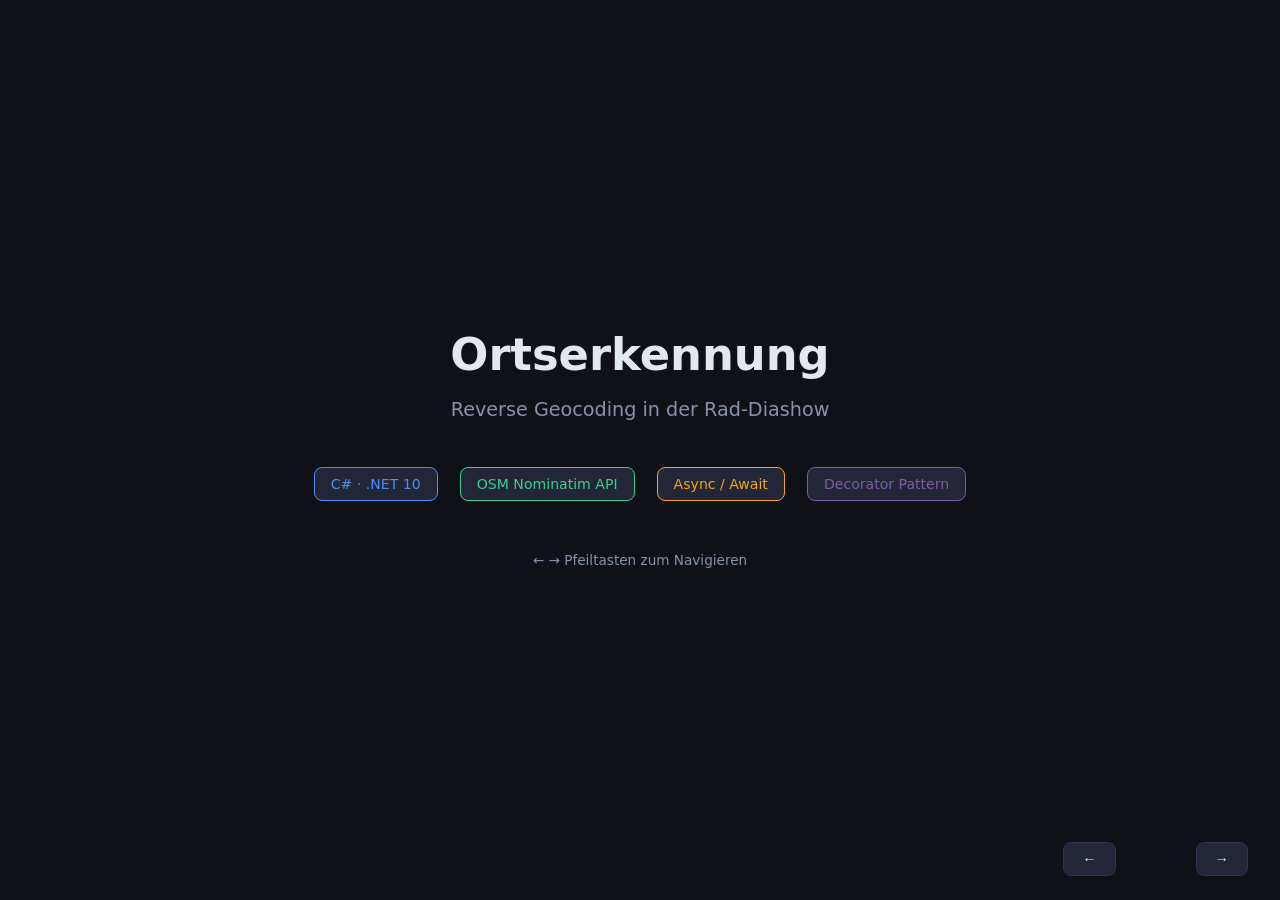
<file: ortserkennung-praesentation.html>
<!DOCTYPE html>
<html lang="de">
<head>
<meta charset="UTF-8">
<meta name="viewport" content="width=device-width, initial-scale=1.0">
<title>Ortserkennung – Reverse Geocoding</title>
<style>
  :root {
    --bg:      #0f1117;
    --surface: #1a1d27;
    --card:    #222636;
    --border:  #2e3350;
    --accent:  #4f8ef7;
    --accent2: #7b5ea7;
    --green:   #3ecf8e;
    --yellow:  #f5a623;
    --red:     #e55353;
    --text:    #e2e8f0;
    --muted:   #8892aa;
    --code-bg: #12151f;
  }
  * { box-sizing: border-box; margin: 0; padding: 0; }
  body {
    font-family: 'Segoe UI', system-ui, sans-serif;
    background: var(--bg);
    color: var(--text);
    height: 100vh;
    overflow: hidden;
    user-select: none;
  }

  /* ── Progress bar ──────────────────────────────── */
  #progress {
    position: fixed; top: 0; left: 0;
    height: 3px; background: var(--accent);
    transition: width .3s ease;
    z-index: 100;
  }

  /* ── Slide container ───────────────────────────── */
  #deck { width: 100vw; height: 100vh; position: relative; }
  .slide {
    position: absolute; inset: 0;
    display: flex; flex-direction: column;
    justify-content: center; align-items: center;
    padding: 48px 64px;
    opacity: 0;
    transform: translateX(40px);
    transition: opacity .35s ease, transform .35s ease;
    pointer-events: none;
  }
  .slide.active {
    opacity: 1; transform: none; pointer-events: auto;
  }
  .slide.exit {
    opacity: 0; transform: translateX(-40px);
    transition: opacity .25s ease, transform .25s ease;
  }

  /* ── Typography ────────────────────────────────── */
  h1 { font-size: 2.8rem; font-weight: 700; line-height: 1.2; text-align: center; }
  h2 { font-size: 1.9rem; font-weight: 600; margin-bottom: 28px; text-align: center; }
  h3 { font-size: 1.1rem; font-weight: 600; color: var(--accent); margin-bottom: 10px; }
  p  { line-height: 1.7; color: var(--muted); }
  .subtitle { font-size: 1.2rem; color: var(--muted); margin-top: 12px; text-align: center; }
  .tag {
    display: inline-block;
    background: var(--accent); color: #fff;
    font-size: .72rem; font-weight: 700;
    padding: 2px 8px; border-radius: 4px;
    text-transform: uppercase; letter-spacing: .06em;
    vertical-align: middle; margin-left: 6px;
  }
  .tag.green  { background: var(--green); color: #0f1117; }
  .tag.yellow { background: var(--yellow); color: #0f1117; }
  .tag.purple { background: var(--accent2); }

  /* ── Cards & layouts ───────────────────────────── */
  .cards {
    display: flex; gap: 20px; flex-wrap: wrap;
    justify-content: center; width: 100%; max-width: 1100px;
  }
  .card {
    background: var(--card); border: 1px solid var(--border);
    border-radius: 12px; padding: 22px 26px;
    flex: 1; min-width: 220px; max-width: 320px;
  }
  .two-col {
    display: grid; grid-template-columns: 1fr 1fr;
    gap: 28px; width: 100%; max-width: 1100px; align-items: start;
  }
  .three-col {
    display: grid; grid-template-columns: 1fr 1fr 1fr;
    gap: 20px; width: 100%; max-width: 1100px;
  }

  /* ── Code blocks ───────────────────────────────── */
  pre {
    background: var(--code-bg);
    border: 1px solid var(--border);
    border-radius: 10px;
    padding: 18px 22px;
    font-size: .82rem;
    line-height: 1.65;
    overflow-x: auto;
    font-family: 'Cascadia Code', 'Fira Code', Consolas, monospace;
    text-align: left;
    width: 100%;
  }
  .kw   { color: #c792ea; }
  .cls  { color: #82aaff; }
  .str  { color: #c3e88d; }
  .num  { color: #f78c6c; }
  .cmt  { color: #546e7a; font-style: italic; }
  .fn   { color: #82aaff; }
  .prop { color: #89ddff; }
  .url  { color: var(--green); }

  /* ── Flowchart (SVG wrapper) ───────────────────── */
  .svg-wrap { width: 100%; max-width: 920px; }
  svg { width: 100%; height: auto; }

  /* ── Table ─────────────────────────────────────── */
  table {
    border-collapse: collapse; width: 100%; max-width: 940px;
    font-size: .87rem;
  }
  th {
    background: var(--card); color: var(--accent);
    text-align: left; padding: 10px 16px;
    border-bottom: 2px solid var(--border);
  }
  td {
    padding: 10px 16px;
    border-bottom: 1px solid var(--border);
    color: var(--text);
    vertical-align: top;
  }
  td:first-child { color: var(--green); font-family: monospace; font-size: .82rem; }
  tr:last-child td { border-bottom: none; }

  /* ── Navigation ────────────────────────────────── */
  #nav {
    position: fixed; bottom: 24px; right: 32px;
    display: flex; gap: 10px; align-items: center;
    z-index: 50;
  }
  .nav-btn {
    background: var(--card); border: 1px solid var(--border);
    color: var(--text); border-radius: 8px;
    padding: 8px 18px; font-size: .9rem; cursor: pointer;
    transition: background .15s;
  }
  .nav-btn:hover { background: var(--border); }
  #counter { color: var(--muted); font-size: .85rem; min-width: 60px; text-align: center; }

  /* ── JSON highlight box ────────────────────────── */
  .json-box {
    background: var(--code-bg);
    border: 1px solid var(--border);
    border-radius: 10px;
    padding: 16px 20px;
    font-family: 'Cascadia Code', Consolas, monospace;
    font-size: .8rem;
    line-height: 1.7;
    text-align: left;
    width: 100%;
  }
  .jk  { color: #89ddff; }
  .jv  { color: #c3e88d; }
  .jn  { color: #f78c6c; }

  /* ── Step list ─────────────────────────────────── */
  .steps { list-style: none; width: 100%; max-width: 820px; }
  .steps li {
    display: flex; gap: 16px; align-items: flex-start;
    padding: 12px 0; border-bottom: 1px solid var(--border);
  }
  .steps li:last-child { border-bottom: none; }
  .step-num {
    background: var(--accent); color: #fff;
    border-radius: 50%; width: 28px; height: 28px;
    display: flex; align-items: center; justify-content: center;
    font-size: .85rem; font-weight: 700; flex-shrink: 0; margin-top: 1px;
  }
  .step-txt strong { display: block; margin-bottom: 3px; }
  .step-txt span { color: var(--muted); font-size: .88rem; }

  /* ── Highlight pill ────────────────────────────── */
  .pill {
    background: var(--card); border: 1px solid var(--border);
    border-radius: 8px; padding: 8px 16px;
    font-size: .88rem; display: inline-block; margin: 4px;
  }
  .pill.accent { border-color: var(--accent); color: var(--accent); }
  .pill.green  { border-color: var(--green);  color: var(--green);  }
  .pill.yellow { border-color: var(--yellow); color: var(--yellow); }

  /* ── Semaphore visualisation ───────────────────── */
  .sem-row {
    display: flex; gap: 12px; align-items: center;
    background: var(--card); border: 1px solid var(--border);
    border-radius: 10px; padding: 14px 20px; margin-bottom: 12px;
  }
  .sem-dot {
    width: 18px; height: 18px; border-radius: 50%;
    flex-shrink: 0;
  }
  .sem-dot.free  { background: var(--green); }
  .sem-dot.busy  { background: var(--red); }
  .sem-dot.wait  { background: var(--yellow); }

  /* ── Decorator diagram ─────────────────────────── */
  .dec-chain {
    display: flex; align-items: center; gap: 0;
    justify-content: center; margin: 20px 0;
  }
  .dec-box {
    background: var(--card); border: 2px solid var(--border);
    border-radius: 10px; padding: 14px 22px;
    text-align: center; font-size: .88rem;
  }
  .dec-box.outer { border-color: var(--accent); }
  .dec-box.inner { border-color: var(--green); }
  .dec-arrow {
    font-size: 1.4rem; color: var(--muted); padding: 0 8px;
  }
</style>
</head>
<body>

<div id="progress"></div>

<div id="deck">

  <!-- ══════════════════════════════════════════════
       Folie 1 – Titel
  ══════════════════════════════════════════════ -->
  <section class="slide active">
    <h1>Ortserkennung</h1>
    <p class="subtitle">Reverse Geocoding in der Rad-Diashow</p>
    <div style="margin-top:36px; display:flex; gap:14px; flex-wrap:wrap; justify-content:center;">
      <span class="pill accent">C# · .NET 10</span>
      <span class="pill green">OSM Nominatim API</span>
      <span class="pill yellow">Async / Await</span>
      <span class="pill" style="border-color:var(--accent2);color:var(--accent2);">Decorator Pattern</span>
    </div>
    <p style="margin-top:44px; font-size:.85rem;">← → Pfeiltasten zum Navigieren</p>
  </section>

  <!-- ══════════════════════════════════════════════
       Folie 2 – Ziel
  ══════════════════════════════════════════════ -->
  <section class="slide">
    <h2>Was ist Reverse Geocoding?</h2>
    <div style="max-width:820px; text-align:center; margin-bottom:30px;">
      <p>Normale Suche (Geocoding): <strong>„Wien"</strong> → <code style="color:var(--green);">48.2089, 16.3725</code></p>
      <p style="margin-top:8px;"><strong>Reverse</strong> Geocoding: <code style="color:var(--green);">48.2089, 16.3725</code> → <strong>„Wien"</strong></p>
    </div>

    <div class="svg-wrap" style="max-width:700px;">
      <svg viewBox="0 0 700 120" fill="none" xmlns="http://www.w3.org/2000/svg">
        <!-- Camera -->
        <rect x="10" y="30" width="120" height="60" rx="10" fill="#222636" stroke="#2e3350"/>
        <text x="70" y="56" text-anchor="middle" fill="#e2e8f0" font-size="13" font-family="Segoe UI">📷 Foto</text>
        <text x="70" y="74" text-anchor="middle" fill="#546e7a" font-size="11" font-family="Segoe UI">GPS im EXIF</text>
        <!-- Arrow -->
        <line x1="130" y1="60" x2="200" y2="60" stroke="#4f8ef7" stroke-width="2" marker-end="url(#arr)"/>
        <!-- Coords box -->
        <rect x="200" y="30" width="140" height="60" rx="10" fill="#222636" stroke="#2e3350"/>
        <text x="270" y="52" text-anchor="middle" fill="#3ecf8e" font-size="11" font-family="Consolas">48.2089° N</text>
        <text x="270" y="68" text-anchor="middle" fill="#3ecf8e" font-size="11" font-family="Consolas">16.3725° E</text>
        <!-- Arrow -->
        <line x1="340" y1="60" x2="410" y2="60" stroke="#4f8ef7" stroke-width="2" marker-end="url(#arr)"/>
        <text x="375" y="50" text-anchor="middle" fill="#8892aa" font-size="10" font-family="Segoe UI">API-Request</text>
        <!-- API box -->
        <rect x="410" y="30" width="130" height="60" rx="10" fill="#222636" stroke="#2e3350"/>
        <text x="475" y="56" text-anchor="middle" fill="#e2e8f0" font-size="12" font-family="Segoe UI">Nominatim</text>
        <text x="475" y="74" text-anchor="middle" fill="#546e7a" font-size="10" font-family="Segoe UI">OSM-Datenbank</text>
        <!-- Arrow -->
        <line x1="540" y1="60" x2="610" y2="60" stroke="#4f8ef7" stroke-width="2" marker-end="url(#arr)"/>
        <!-- Result box -->
        <rect x="610" y="30" width="80" height="60" rx="10" fill="#222636" stroke="#3ecf8e"/>
        <text x="650" y="56" text-anchor="middle" fill="#3ecf8e" font-size="12" font-family="Segoe UI">Wien</text>
        <text x="650" y="74" text-anchor="middle" fill="#546e7a" font-size="10" font-family="Segoe UI">Ortsname</text>
        <defs>
          <marker id="arr" markerWidth="8" markerHeight="8" refX="7" refY="3" orient="auto">
            <path d="M0,0 L0,6 L8,3 z" fill="#4f8ef7"/>
          </marker>
        </defs>
      </svg>
    </div>

    <div class="cards" style="margin-top:20px;">
      <div class="card">
        <h3>Wozu brauchen wir das?</h3>
        <p style="font-size:.9rem;">GPS-Fotos der Radtour enthalten nur Koordinaten. Der Ortsname soll in der Diashow als Beschriftung erscheinen — automatisch, ohne manuelle Eingabe.</p>
      </div>
      <div class="card">
        <h3>Kostenloser Dienst</h3>
        <p style="font-size:.9rem;">OpenStreetMap bietet den Nominatim-API kostenlos an — allerdings mit Nutzungsbedingungen: max. 1 Request/Sekunde und User-Agent-Pflicht.</p>
      </div>
    </div>
  </section>

  <!-- ══════════════════════════════════════════════
       Folie 3 – Gesamtarchitektur / Datenfluss
  ══════════════════════════════════════════════ -->
  <section class="slide">
    <h2>Architektur &amp; Datenfluss</h2>

    <div class="svg-wrap" style="max-width:960px;">
      <svg viewBox="0 0 960 300" fill="none" xmlns="http://www.w3.org/2000/svg">
        <defs>
          <marker id="a2" markerWidth="8" markerHeight="8" refX="7" refY="3" orient="auto">
            <path d="M0,0 L0,6 L8,3 z" fill="#8892aa"/>
          </marker>
          <marker id="a3" markerWidth="8" markerHeight="8" refX="7" refY="3" orient="auto">
            <path d="M0,0 L0,6 L8,3 z" fill="#3ecf8e"/>
          </marker>
        </defs>

        <!-- Row 1: Photos -->
        <rect x="20"  y="20"  width="130" height="50" rx="8" fill="#222636" stroke="#2e3350"/>
        <text x="85"  y="42"  text-anchor="middle" fill="#e2e8f0" font-size="12" font-family="Segoe UI">📷 JPEG-Fotos</text>
        <text x="85"  y="58"  text-anchor="middle" fill="#546e7a" font-size="10" font-family="Segoe UI">mit EXIF-GPS</text>

        <line x1="150" y1="45" x2="218" y2="45" stroke="#8892aa" stroke-width="1.5" marker-end="url(#a2)"/>

        <rect x="218" y="20"  width="150" height="50" rx="8" fill="#222636" stroke="#4f8ef7"/>
        <text x="293" y="42"  text-anchor="middle" fill="#4f8ef7" font-size="12" font-family="Segoe UI">ExifReaderService</text>
        <text x="293" y="58"  text-anchor="middle" fill="#546e7a" font-size="10" font-family="Segoe UI">MetadataExtractor</text>

        <line x1="368" y1="45" x2="436" y2="45" stroke="#8892aa" stroke-width="1.5" marker-end="url(#a2)"/>

        <rect x="436" y="20"  width="130" height="50" rx="8" fill="#222636" stroke="#2e3350"/>
        <text x="501" y="42"  text-anchor="middle" fill="#3ecf8e" font-size="12" font-family="Segoe UI">lat / lon</text>
        <text x="501" y="58"  text-anchor="middle" fill="#546e7a" font-size="10" font-family="Segoe UI">Photo.Latitude/Longitude</text>

        <!-- Vertical arrow down -->
        <line x1="501" y1="70" x2="501" y2="115" stroke="#8892aa" stroke-width="1.5" marker-end="url(#a2)"/>

        <!-- Cache decision -->
        <rect x="390" y="115" width="222" height="50" rx="8" fill="#222636" stroke="#f5a623"/>
        <text x="501" y="137" text-anchor="middle" fill="#f5a623" font-size="12" font-family="Segoe UI">JsonGeocodeCache</text>
        <text x="501" y="153" text-anchor="middle" fill="#546e7a" font-size="10" font-family="Segoe UI">geocache.json im Fotoordner</text>

        <!-- Cache HIT arrow right -->
        <line x1="612" y1="140" x2="730" y2="140" stroke="#3ecf8e" stroke-width="1.5" stroke-dasharray="5,3" marker-end="url(#a3)"/>
        <text x="671" y="130" text-anchor="middle" fill="#3ecf8e" font-size="10" font-family="Segoe UI">Cache-Treffer</text>

        <rect x="730" y="115" width="110" height="50" rx="8" fill="#222636" stroke="#3ecf8e"/>
        <text x="785" y="137" text-anchor="middle" fill="#3ecf8e" font-size="12" font-family="Segoe UI">Ortsname</text>
        <text x="785" y="153" text-anchor="middle" fill="#546e7a" font-size="10" font-family="Segoe UI">sofort zurück</text>

        <!-- Cache MISS arrow down -->
        <line x1="501" y1="165" x2="501" y2="210" stroke="#8892aa" stroke-width="1.5" marker-end="url(#a2)"/>
        <text x="520" y="192" fill="#e55353" font-size="10" font-family="Segoe UI">kein Treffer</text>

        <!-- HTTP Request -->
        <rect x="390" y="210" width="222" height="50" rx="8" fill="#222636" stroke="#4f8ef7"/>
        <text x="501" y="232" text-anchor="middle" fill="#4f8ef7" font-size="12" font-family="Segoe UI">NominatimGeocoder</text>
        <text x="501" y="248" text-anchor="middle" fill="#546e7a" font-size="10" font-family="Segoe UI">HTTP GET → JSON parsen</text>

        <!-- Result arrow right -->
        <line x1="612" y1="235" x2="730" y2="235" stroke="#3ecf8e" stroke-width="1.5" marker-end="url(#a3)"/>

        <rect x="730" y="210" width="110" height="50" rx="8" fill="#222636" stroke="#3ecf8e"/>
        <text x="785" y="232" text-anchor="middle" fill="#3ecf8e" font-size="12" font-family="Segoe UI">Ortsname</text>
        <text x="785" y="248" text-anchor="middle" fill="#546e7a" font-size="10" font-family="Segoe UI">+ in Cache</text>

        <!-- Result up to Photo -->
        <line x1="785" y1="210" x2="785" y2="70" stroke="#3ecf8e" stroke-width="1" stroke-dasharray="4,3"/>
        <line x1="785" y1="70"  x2="860" y2="70" stroke="#3ecf8e" stroke-width="1.5" marker-end="url(#a3)"/>

        <rect x="860" y="45" width="90" height="50" rx="8" fill="#222636" stroke="#3ecf8e"/>
        <text x="905" y="67" text-anchor="middle" fill="#3ecf8e" font-size="11" font-family="Segoe UI">Photo</text>
        <text x="905" y="83" text-anchor="middle" fill="#546e7a" font-size="10" font-family="Segoe UI">.Location</text>

        <!-- Rate limiter note -->
        <rect x="20" y="210" width="150" height="50" rx="8" fill="#12151f" stroke="#2e3350" stroke-dasharray="5,3"/>
        <text x="95" y="232" text-anchor="middle" fill="#f5a623" font-size="11" font-family="Segoe UI">Rate-Limiter</text>
        <text x="95" y="248" text-anchor="middle" fill="#546e7a" font-size="10" font-family="Segoe UI">≤ 1 Request/Sekunde</text>
      </svg>
    </div>

    <div style="display:flex; gap:16px; margin-top:8px;">
      <span class="pill green">Interface IReverseGeocoder</span>
      <span class="pill yellow">Decorator: Cache</span>
      <span class="pill accent">Async / CancellationToken</span>
    </div>
  </section>

  <!-- ══════════════════════════════════════════════
       Folie 4 – EXIF-GPS-Daten
  ══════════════════════════════════════════════ -->
  <section class="slide">
    <h2>EXIF-GPS-Daten aus dem Foto lesen</h2>

    <div class="two-col" style="align-items:start; max-width:1020px;">
      <div>
        <h3>Was ist EXIF?</h3>
        <p style="font-size:.9rem; margin-bottom:16px;">JPEG-Dateien enthalten einen versteckten Metadaten-Block (EXIF = Exchangeable Image File Format). Smartphones schreiben dort automatisch GPS-Koordinaten rein.</p>

        <div class="json-box" style="margin-bottom:14px;">
<span class="jk">"GPS IFD"</span>: {<br>
&nbsp;&nbsp;<span class="jk">"GPS Latitude Ref"</span>: <span class="jv">"N"</span>,<br>
&nbsp;&nbsp;<span class="jk">"GPS Latitude"</span>:     <span class="jv">"48° 12' 32.04&quot;"</span>,<br>
&nbsp;&nbsp;<span class="jk">"GPS Longitude Ref"</span>: <span class="jv">"E"</span>,<br>
&nbsp;&nbsp;<span class="jk">"GPS Longitude"</span>:    <span class="jv">"16° 22' 21.00&quot;"</span>,<br>
&nbsp;&nbsp;<span class="jk">"GPS Altitude"</span>:     <span class="jv">"215 m"</span><br>
}
        </div>
        <p style="font-size:.88rem;">Format: <strong>Grad/Minuten/Sekunden (DMS)</strong> → wird von der Bibliothek automatisch in Dezimalgrad umgerechnet.</p>
      </div>

      <div>
        <h3>ExifReaderService.cs</h3>
        <pre><span class="kw">var</span> <span class="prop">directories</span> =
    ImageMetadataReader.<span class="fn">ReadMetadata</span>(filePath);

<span class="cmt">// GPS-Verzeichnis suchen</span>
<span class="kw">var</span> <span class="prop">gps</span> = directories
    .<span class="fn">OfType</span>&lt;<span class="cls">GpsDirectory</span>&gt;()
    .<span class="fn">FirstOrDefault</span>();

<span class="cmt">// Koordinaten als Dezimalgrad holen</span>
<span class="kw">var</span> <span class="prop">loc</span> = gps.<span class="fn">GetGeoLocation</span>();
<span class="kw">if</span> (loc != <span class="kw">null</span>)
{
    photo.Latitude  = loc.Value.Latitude;
    photo.Longitude = loc.Value.Longitude;
}</pre>

        <div style="margin-top:14px; background:var(--card); border:1px solid var(--border); border-radius:8px; padding:12px 16px; font-size:.85rem;">
          <span style="color:var(--accent);">MetadataExtractor</span> (NuGet) liest alle EXIF/IPTC/XMP-Tags und konvertiert DMS → Dezimal intern — kein eigener Umrechnungscode nötig.
        </div>
      </div>
    </div>
  </section>

  <!-- ══════════════════════════════════════════════
       Folie 5 – Nominatim API
  ══════════════════════════════════════════════ -->
  <section class="slide">
    <h2>Die Nominatim API</h2>

    <div class="two-col" style="max-width:1060px;">
      <div>
        <h3>Request-URL</h3>
        <pre style="font-size:.78rem; word-break:break-all;"><span class="url">https://nominatim.openstreetmap.org/reverse</span>
  ?format=jsonv2
  &amp;lat=<span class="num">48.208900</span>
  &amp;lon=<span class="num">16.372500</span>
  &amp;zoom=<span class="num">14</span>
  &amp;accept-language=<span class="str">de</span></pre>

        <div style="margin-top:14px;">
          <div class="sem-row" style="margin-bottom:8px;">
            <div class="sem-dot free"></div>
            <div><strong style="font-size:.88rem;">zoom=14</strong> <span style="color:var(--muted); font-size:.85rem;">= Stadtteile/Ortschaften (nicht Straßenebene)</span></div>
          </div>
          <div class="sem-row" style="margin-bottom:8px;">
            <div class="sem-dot" style="background:var(--accent);"></div>
            <div><strong style="font-size:.88rem;">format=jsonv2</strong> <span style="color:var(--muted); font-size:.85rem;">= strukturiertes address-Objekt</span></div>
          </div>
          <div class="sem-row">
            <div class="sem-dot" style="background:var(--yellow);"></div>
            <div><strong style="font-size:.88rem;">User-Agent Pflicht</strong> <span style="color:var(--muted); font-size:.85rem;">Name + Kontakt-E-Mail im Header</span></div>
          </div>
        </div>
      </div>

      <div>
        <h3>JSON-Antwort</h3>
        <div class="json-box">
{<br>
&nbsp;<span class="jk">"display_name"</span>: <span class="jv">"Wien, Österreich"</span>,<br>
&nbsp;<span class="jk">"address"</span>: {<br>
&nbsp;&nbsp;<span class="jk">"city"</span>:      <span class="jv">"Wien"</span>,<br>
&nbsp;&nbsp;<span class="jk">"suburb"</span>:    <span class="jv">"Innere Stadt"</span>,<br>
&nbsp;&nbsp;<span class="jk">"state"</span>:     <span class="jv">"Wien"</span>,<br>
&nbsp;&nbsp;<span class="jk">"country"</span>:   <span class="jv">"Österreich"</span>,<br>
&nbsp;&nbsp;<span class="jk">"postcode"</span>:  <span class="jv">"1010"</span><br>
&nbsp;},<br>
&nbsp;<span class="jk">"name"</span>: <span class="jv">"Stephansdom"</span><br>
}
        </div>
        <p style="font-size:.85rem; margin-top:10px;">Unser Code extrahiert daraus: <strong style="color:var(--green);">„Wien, Innere Stadt"</strong></p>
      </div>
    </div>

    <div class="cards" style="margin-top:22px;">
      <div class="card" style="max-width:480px;">
        <h3>User-Agent im Code</h3>
        <pre style="font-size:.8rem;"><span class="prop">_httpClient</span>.DefaultRequestHeaders
    .<span class="fn">TryAddWithoutValidation</span>(
        <span class="str">"User-Agent"</span>,
        <span class="str">$"Diashow/1.0 ({contactEmail})"</span>);</pre>
      </div>
    </div>
  </section>

  <!-- ══════════════════════════════════════════════
       Folie 6 – JSON parsen & Ortsname extrahieren
  ══════════════════════════════════════════════ -->
  <section class="slide">
    <h2>JSON parsen &amp; Ortsname extrahieren</h2>

    <div class="two-col" style="max-width:1060px;">
      <div>
        <h3>Priorisierungs-Kaskade</h3>
        <p style="font-size:.9rem; margin-bottom:16px;">Nicht jeder Ort hat alle Felder — wir nehmen den ersten verfügbaren Wert:</p>

        <ul class="steps" style="max-width:100%;">
          <li>
            <div class="step-num" style="background:var(--green);">1</div>
            <div class="step-txt">
              <strong><code style="color:var(--green);">address.village</code></strong>
              <span>Ideal für ländliche Orte der Radtour</span>
            </div>
          </li>
          <li>
            <div class="step-num" style="background:var(--accent);">2</div>
            <div class="step-txt">
              <strong><code style="color:var(--accent);">address.town</code></strong>
              <span>Mittelgroße Städte</span>
            </div>
          </li>
          <li>
            <div class="step-num" style="background:var(--accent);">3</div>
            <div class="step-txt">
              <strong><code style="color:var(--accent);">address.city</code></strong>
              <span>Großstädte</span>
            </div>
          </li>
          <li>
            <div class="step-num" style="background:var(--accent2);">4</div>
            <div class="step-txt">
              <strong><code style="color:var(--accent2);">address.municipality</code></strong>
              <span>Verwaltungseinheit als Fallback</span>
            </div>
          </li>
          <li>
            <div class="step-num" style="background:var(--muted);">5</div>
            <div class="step-txt">
              <strong><code>name / display_name</code></strong>
              <span>Letzter Ausweg (erstes Komma-Segment)</span>
            </div>
          </li>
        </ul>
      </div>

      <div>
        <h3>ParseLocation() in C#</h3>
        <pre><span class="kw">private static</span> <span class="kw">string</span>? <span class="fn">ParseLocation</span>(<span class="kw">string</span> json)
{
    <span class="kw">using var</span> doc = JsonDocument.<span class="fn">Parse</span>(json);
    <span class="kw">var</span> root = doc.RootElement;

    <span class="cmt">// Hilfsfunktionen</span>
    <span class="kw">string</span>? <span class="fn">GetAddr</span>(<span class="kw">string</span> name) { ... }
    <span class="kw">string</span>? <span class="fn">GetProp</span>(<span class="kw">string</span> name) { ... }

    <span class="kw">var</span> place = <span class="fn">GetAddr</span>(<span class="str">"village"</span>)
             ?? <span class="fn">GetAddr</span>(<span class="str">"town"</span>)
             ?? <span class="fn">GetAddr</span>(<span class="str">"city"</span>)
             ?? <span class="fn">GetAddr</span>(<span class="str">"municipality"</span>)
             ?? <span class="fn">GetProp</span>(<span class="str">"name"</span>)
             ?? <span class="fn">GetProp</span>(<span class="str">"display_name"</span>)
                 ?.<span class="fn">Split</span>(<span class="str">','</span>)
                 .<span class="fn">FirstOrDefault</span>()?.Trim();

    <span class="kw">if</span> (place == <span class="kw">null</span>) <span class="kw">return null</span>;

    <span class="cmt">// Stadtteil ergänzen wenn vorhanden</span>
    <span class="kw">var</span> suburb = <span class="fn">GetAddr</span>(<span class="str">"suburb"</span>);
    <span class="kw">return</span> suburb != <span class="kw">null</span>
        ? <span class="str">$"{place}, {suburb}"</span>
        : place;
}</pre>
      </div>
    </div>
  </section>

  <!-- ══════════════════════════════════════════════
       Folie 7 – Rate-Limiting
  ══════════════════════════════════════════════ -->
  <section class="slide">
    <h2>Rate-Limiting — max. 1 Request/Sekunde</h2>

    <div style="max-width:820px; text-align:center; margin-bottom:22px;">
      <p>Nominatim ist kostenlos, aber darf nicht überlastet werden. Die Policy: <strong>maximal 1 Request pro Sekunde</strong> und App. Wir halten das mit einem <strong>Semaphor</strong> ein.</p>
    </div>

    <div class="two-col" style="max-width:1060px;">
      <div>
        <h3>Was ist ein Semaphor?</h3>
        <div class="sem-row">
          <div class="sem-dot free"></div>
          <div style="font-size:.9rem;"><strong>SemaphoreSlim(1,1)</strong> — wie eine Tür, durch die nur 1 gleichzeitig darf</div>
        </div>
        <div class="sem-row">
          <div class="sem-dot busy"></div>
          <div style="font-size:.9rem;"><strong>WaitAsync()</strong> — Eingang sperren. Alle weiteren warten, bis Freigabe</div>
        </div>
        <div class="sem-row">
          <div class="sem-dot wait"></div>
          <div style="font-size:.9rem;"><strong>Release()</strong> — Eingang freigeben, erst nach 1,1 Sekunden Pause</div>
        </div>

        <div style="margin-top:18px; background:var(--card); border:1px solid var(--border); border-radius:8px; padding:14px; font-size:.85rem;">
          <strong>Warum 1,1 Sekunden?</strong><br>
          <span style="color:var(--muted);">1,0 wäre knapp — bei Systemlast könnten wir leicht drüber sein. 100 ms Puffer genügen, um sicher unter der 1/s-Grenze zu bleiben.</span>
        </div>
      </div>

      <div>
        <h3>Der Trick: Delay im Background</h3>
        <pre><span class="kw">public async</span> <span class="cls">Task</span>&lt;<span class="kw">string</span>?&gt; <span class="fn">ResolveAsync</span>(...)
{
    <span class="cmt">// 1. Eingang sperren</span>
    <span class="kw">await</span> _rateLimiter.<span class="fn">WaitAsync</span>(ct);
    <span class="kw">try</span>
    {
        <span class="cmt">// 2. HTTP-Request</span>
        <span class="kw">var</span> response = <span class="kw">await</span> _httpClient
            .<span class="fn">GetAsync</span>(url, ct);
        <span class="kw">return</span> <span class="fn">ParseLocation</span>(...);
    }
    <span class="kw">finally</span>
    {
        <span class="cmt">// 3. Eingang ERST nach 1,1s freigeben</span>
        _ = <span class="cls">Task</span>.<span class="fn">Delay</span>(<span class="num">1100</span>, <span class="cls">CancellationToken</span>.None)
                .<span class="fn">ContinueWith</span>(_ =>
                    _rateLimiter.<span class="fn">Release</span>());
    }
}</pre>
        <p style="font-size:.82rem; margin-top:10px; color:var(--muted);">
          <code>CancellationToken.None</code> beim Delay — selbst bei Abbruch soll die Freigabe nach 1,1s garantiert erfolgen.
        </p>
      </div>
    </div>
  </section>

  <!-- ══════════════════════════════════════════════
       Folie 8 – Async / Await & CancellationToken
  ══════════════════════════════════════════════ -->
  <section class="slide">
    <h2>Async / Await &amp; Abbruch</h2>

    <div class="two-col" style="max-width:1060px;">
      <div>
        <h3>Warum async?</h3>
        <p style="font-size:.9rem; margin-bottom:14px;">Der HTTP-Request dauert ggf. mehrere hundert Millisekunden. <code>async/await</code> gibt den UI-Thread in dieser Zeit frei — das Fenster bleibt responsiv.</p>

        <div style="background:var(--code-bg); border:1px solid var(--border); border-radius:10px; padding:16px; font-size:.85rem; margin-bottom:14px;">
          <div style="display:flex; gap:12px; align-items:center; margin-bottom:10px;">
            <div style="width:12px;height:12px;border-radius:50%;background:var(--red);flex-shrink:0;"></div>
            <span><strong>Ohne async:</strong> UI friert ein, Nutzer denkt, Programm hängt</span>
          </div>
          <div style="display:flex; gap:12px; align-items:center;">
            <div style="width:12px;height:12px;border-radius:50%;background:var(--green);flex-shrink:0;"></div>
            <span><strong>Mit async:</strong> UI läuft weiter, Fortschritt sichtbar in StatusBar</span>
          </div>
        </div>

        <h3 style="margin-top:16px;">CancellationToken — Abbruch</h3>
        <p style="font-size:.9rem;">Der Nutzer kann die Geocodierung jederzeit abbrechen. Das Signal wird über einen <code>CancellationToken</code> weitergegeben.</p>
      </div>

      <div>
        <h3>Toggle-Pattern im ViewModel</h3>
        <pre><span class="kw">private</span> <span class="cls">CancellationTokenSource</span>? _cts;

<span class="kw">private async</span> <span class="cls">Task</span> <span class="fn">ToggleGeocodingAsync</span>()
{
    <span class="cmt">// 2. Klick = Abbruch</span>
    <span class="kw">if</span> (IsGeocodingRunning)
    {
        _cts?.<span class="fn">Cancel</span>();
        <span class="kw">return</span>;
    }

    _cts = <span class="kw">new</span> <span class="cls">CancellationTokenSource</span>();
    IsGeocodingRunning = <span class="kw">true</span>;
    <span class="kw">try</span>
    {
        <span class="kw">foreach</span> (<span class="kw">var</span> photo <span class="kw">in</span> queue)
        {
            _cts.Token.<span class="fn">ThrowIfCancellationRequested</span>();

            <span class="kw">var</span> loc = <span class="kw">await</span> _geocoder
                .<span class="fn">ResolveAsync</span>(photo.Lat,
                               photo.Lon,
                               _cts.Token);
        }
    }
    <span class="kw">catch</span> (<span class="cls">OperationCanceledException</span>)
    {
        BackgroundActivityText = <span class="str">"Abgebrochen."</span>;
    }
    <span class="kw">finally</span> { IsGeocodingRunning = <span class="kw">false</span>; }
}</pre>
      </div>
    </div>
  </section>

  <!-- ══════════════════════════════════════════════
       Folie 9 – Cache (Decorator Pattern)
  ══════════════════════════════════════════════ -->
  <section class="slide">
    <h2>Cache — Decorator Pattern</h2>

    <div style="max-width:820px; text-align:center; margin-bottom:16px;">
      <p>Schon abgefragte Koordinaten sollen nicht nochmal zum Server geschickt werden — das spart Zeit und schont die Nominatim-Server.</p>
    </div>

    <div class="dec-chain" style="margin-bottom:24px;">
      <div class="dec-box outer">
        <div style="font-size:.8rem; color:var(--accent); margin-bottom:4px;">OUTER</div>
        <strong>JsonGeocodeCache</strong><br>
        <span style="font-size:.8rem; color:var(--muted);">geocache.json</span>
      </div>
      <div class="dec-arrow">→</div>
      <div class="dec-box inner">
        <div style="font-size:.8rem; color:var(--green); margin-bottom:4px;">INNER</div>
        <strong>NominatimGeocoder</strong><br>
        <span style="font-size:.8rem; color:var(--muted);">HTTP-Request</span>
      </div>
    </div>

    <div class="two-col" style="max-width:1060px;">
      <div>
        <h3>Interface-Trick</h3>
        <pre><span class="cmt">// Beide implementieren dasselbe Interface</span>
<span class="kw">public interface</span> <span class="cls">IReverseGeocoder</span>
{
    <span class="cls">Task</span>&lt;<span class="kw">string</span>?&gt; <span class="fn">ResolveAsync</span>(
        <span class="kw">double</span> lat,
        <span class="kw">double</span> lon,
        <span class="cls">CancellationToken</span> ct);
}

<span class="cmt">// Aufbau in der Factory:</span>
<span class="kw">return new</span> <span class="cls">JsonGeocodeCache</span>(
    <span class="kw">new</span> <span class="cls">NominatimGeocoder</span>(_httpClient),
    cachePath
);</pre>

        <p style="font-size:.85rem; margin-top:10px; color:var(--muted);">Der Rest des Codes kennt nur <code>IReverseGeocoder</code> — ob Cache oder direkter Request, ist ihm egal.</p>
      </div>

      <div>
        <h3>Cache-Schlüssel &amp; Speicherung</h3>
        <pre><span class="cmt">// Schlüssel: 4 Dezimalstellen ≈ 11 m Genauigkeit</span>
<span class="kw">var</span> key = <span class="str">$"{Math.<span class="fn">Round</span>(lat, 4)}"</span>
        + <span class="str">$",{Math.<span class="fn">Round</span>(lon, 4)}"</span>;

<span class="cmt">// Lookup</span>
<span class="kw">if</span> (_cache.<span class="fn">TryGetValue</span>(key, <span class="kw">out var</span> cached))
    <span class="kw">return</span> cached;   <span class="cmt">// sofort zurück</span>

<span class="cmt">// Neues Ergebnis → speichern</span>
_cache[key] = result;
<span class="fn">SaveCache</span>();       <span class="cmt">// JSON atomar schreiben</span></pre>

        <div style="margin-top:12px; background:var(--card); border:1px solid var(--border); border-radius:8px; padding:12px; font-size:.85rem;">
          <strong>Atomares Schreiben:</strong> erst in <code>.tmp</code>-Datei, dann <code>File.Move(..., overwrite:true)</code> — verhindert korrupte JSON-Datei bei Absturz.
        </div>
      </div>
    </div>
  </section>

  <!-- ══════════════════════════════════════════════
       Folie 10 – Statusanzeige im UI
  ══════════════════════════════════════════════ -->
  <section class="slide">
    <h2>Statusanzeige im UI</h2>

    <div style="max-width:820px; text-align:center; margin-bottom:22px;">
      <p>Geocodierung läuft im Hintergrund — der Nutzer muss sehen, was passiert, und jederzeit abbrechen können.</p>
    </div>

    <div class="three-col" style="max-width:1000px;">
      <div class="card">
        <h3>Button-Text wechselt</h3>
        <pre style="font-size:.78rem;"><span class="kw">public string</span> GeocodingButtonText
    => IsGeocodingRunning
        ? <span class="str">"Ortserkennung stoppen"</span>
        : <span class="str">"Orte ermitteln"</span>;</pre>
        <p style="font-size:.82rem; margin-top:8px;">Ein Button — zwei Funktionen je nach Zustand.</p>
      </div>

      <div class="card">
        <h3>Live-Fortschritt</h3>
        <pre style="font-size:.78rem;">BackgroundActivityText =
    <span class="str">$"Ort ermittelt: {location}"</span>;

<span class="cmt">// Nach Abschluss:</span>
BackgroundActivityText =
    <span class="str">$"Abgeschlossen ({resolved}"</span>
    + <span class="str">$" von {total} Fotos)."</span>;</pre>
        <p style="font-size:.82rem; margin-top:8px;">StatusBar-Text aktualisiert sich nach jedem Foto.</p>
      </div>

      <div class="card">
        <h3>IsBusy NICHT gesetzt</h3>
        <p style="font-size:.88rem; margin-bottom:10px; color:var(--muted);">Geocoding blockiert NICHT alle anderen Aktionen — der Nutzer kann weiterscrollen, filtern, exportieren.</p>
        <div style="background:var(--code-bg); border-radius:6px; padding:8px 12px; font-size:.82rem;">
          <span style="color:var(--red);">✗</span> <code>IsBusy = true</code> würde UI einfrieren<br>
          <span style="color:var(--green);">✓</span> <code>IsGeocodingRunning</code> nur für Button-Farbe
        </div>
      </div>
    </div>

    <div style="margin-top:22px; max-width:820px;">
      <div style="background:var(--card); border:1px solid var(--border); border-radius:10px; padding:16px 22px; display:flex; gap:16px; align-items:center;">
        <div style="font-size:1.4rem;">💡</div>
        <div style="font-size:.9rem;">
          <strong>Entwurfsentscheidung:</strong> Geocodierung verarbeitet nur <code>Selected</code>-Fotos — Fotos, die der Nutzer explizit in die Diashow aufgenommen hat. „Offene" und abgewählte Fotos werden übersprungen.
        </div>
      </div>
    </div>
  </section>

  <!-- ══════════════════════════════════════════════
       Folie 11 – Bibliotheken
  ══════════════════════════════════════════════ -->
  <section class="slide">
    <h2>Verwendete Bibliotheken</h2>

    <table style="max-width:960px;">
      <thead>
        <tr>
          <th>Paket (NuGet)</th>
          <th>Aufgabe</th>
          <th>Warum diese Wahl?</th>
        </tr>
      </thead>
      <tbody>
        <tr>
          <td>MetadataExtractor 2.9.3</td>
          <td>EXIF/GPS aus JPEG, PNG lesen</td>
          <td>Liest alle gängigen Metadaten-Standards; liefert GPS als Dezimalgrad — kein eigener DMS-Parser nötig.</td>
        </tr>
        <tr>
          <td>System.Text.Json<br><small>(in .NET 10 eingebaut)</small></td>
          <td>JSON-Antwort der Nominatim-API parsen</td>
          <td>Teil von .NET, keine extra Abhängigkeit. <code>JsonDocument</code> für einmaliges Lesen ist speichereffizient.</td>
        </tr>
        <tr>
          <td>Microsoft.Extensions.Http</td>
          <td>HttpClient via Dependency Injection</td>
          <td>Verhindert Socket-Erschöpfung durch <code>IHttpClientFactory</code>. Hier: ein geteilter <code>HttpClient</code> pro Factory-Instanz.</td>
        </tr>
        <tr>
          <td>CommunityToolkit.Mvvm 8.4.2</td>
          <td><code>[RelayCommand]</code>, <code>[ObservableProperty]</code> im ViewModel</td>
          <td>Spart Boilerplate für INotifyPropertyChanged; Source-Generator erzeugt sauberen Code.</td>
        </tr>
      </tbody>
    </table>

    <div style="margin-top:22px; display:flex; gap:16px; flex-wrap:wrap; justify-content:center;">
      <span class="pill accent">Keine eigene HTTP-Schicht nötig</span>
      <span class="pill green">Kein Drittanbieter-JSON-Parser nötig</span>
      <span class="pill yellow">Nominatim = kostenlos, keine API-Key-Pflicht</span>
    </div>
  </section>

  <!-- ══════════════════════════════════════════════
       Folie 12 – Testbarkeit
  ══════════════════════════════════════════════ -->
  <section class="slide">
    <h2>Testbarkeit</h2>

    <div style="max-width:820px; text-align:center; margin-bottom:20px;">
      <p>Tests sollen <strong>keine echten HTTP-Requests</strong> machen — das wäre langsam, flakig und würde Nominatim belasten.</p>
    </div>

    <div class="two-col" style="max-width:1060px;">
      <div>
        <h3>Fake-Geocoder für Tests</h3>
        <pre><span class="kw">private sealed class</span> <span class="cls">FakeGeocoder</span>
    : <span class="cls">IReverseGeocoder</span>
{
    <span class="kw">public</span> <span class="cls">Task</span>&lt;<span class="kw">string</span>?&gt; <span class="fn">ResolveAsync</span>(
        <span class="kw">double</span> lat, <span class="kw">double</span> lon,
        <span class="cls">CancellationToken</span> ct)
    {
        <span class="cmt">// Deterministisch, kein Netzwerk</span>
        <span class="kw">var</span> name = <span class="str">$"Ort@{lat:F2}/{lon:F2}"</span>;
        <span class="kw">return</span> <span class="cls">Task</span>.<span class="fn">FromResult</span>&lt;<span class="kw">string</span>?&gt;(name);
    }
}</pre>

        <div style="margin-top:14px; background:var(--card); border:1px solid var(--border); border-radius:8px; padding:12px; font-size:.85rem;">
          Das <strong>Interface</strong> <code>IReverseGeocoder</code> macht die Austauschbarkeit möglich — ein zentrales Prinzip der testbaren Architektur.
        </div>
      </div>

      <div>
        <h3>Was testen wir?</h3>
        <ul class="steps" style="max-width:100%;">
          <li>
            <div class="step-num" style="background:var(--green);">✓</div>
            <div class="step-txt">
              <strong>ParseLocation</strong>
              <span>Korrekte Feld-Priorisierung (village vor town vor city)</span>
            </div>
          </li>
          <li>
            <div class="step-num" style="background:var(--green);">✓</div>
            <div class="step-txt">
              <strong>Cache-Treffer</strong>
              <span>Zweite Abfrage gleicher Koordinaten → kein HTTP-Request</span>
            </div>
          </li>
          <li>
            <div class="step-num" style="background:var(--green);">✓</div>
            <div class="step-txt">
              <strong>Cache-Persistenz</strong>
              <span>Neues Cache-Objekt lädt gespeicherte Werte aus JSON-Datei</span>
            </div>
          </li>
          <li>
            <div class="step-num" style="background:var(--green);">✓</div>
            <div class="step-txt">
              <strong>Abbruch</strong>
              <span>OperationCanceledException → graceful exit, kein Crash</span>
            </div>
          </li>
        </ul>
      </div>
    </div>
  </section>

  <!-- ══════════════════════════════════════════════
       Folie 13 – Zusammenfassung
  ══════════════════════════════════════════════ -->
  <section class="slide">
    <h2>Zusammenfassung</h2>

    <div class="three-col" style="max-width:1000px; margin-bottom:28px;">
      <div class="card">
        <h3>Algorithmus</h3>
        <ol style="padding-left:18px; font-size:.88rem; line-height:1.9; color:var(--muted);">
          <li>EXIF-GPS aus JPEG lesen</li>
          <li>Cache prüfen (4 Dezimalstellen)</li>
          <li>Rate-Limiter: 1 Request/s</li>
          <li>HTTP GET an Nominatim</li>
          <li>JSON parsen, Feld-Kaskade</li>
          <li>Ergebnis cachen &amp; zurückgeben</li>
        </ol>
      </div>
      <div class="card">
        <h3>Bibliotheken</h3>
        <ul style="list-style:none; font-size:.88rem; line-height:1.9; color:var(--muted);">
          <li><span style="color:var(--accent);">●</span> MetadataExtractor — EXIF</li>
          <li><span style="color:var(--green);">●</span> System.Text.Json — API-Antwort</li>
          <li><span style="color:var(--yellow);">●</span> HttpClient — HTTP</li>
          <li><span style="color:var(--accent2);">●</span> SemaphoreSlim — Rate Limit</li>
          <li><span style="color:var(--muted);">●</span> CancellationToken — Abbruch</li>
        </ul>
      </div>
      <div class="card">
        <h3>Architekturmuster</h3>
        <ul style="list-style:none; font-size:.88rem; line-height:1.9; color:var(--muted);">
          <li><span style="color:var(--green);">●</span> Interface — Austauschbarkeit</li>
          <li><span style="color:var(--accent);">●</span> Decorator — Cache-Schicht</li>
          <li><span style="color:var(--yellow);">●</span> Async/Await — Responsiveness</li>
          <li><span style="color:var(--accent2);">●</span> Factory — Aufbau-Logik</li>
          <li><span style="color:var(--muted);">●</span> Toggle-Command — Abbruch</li>
        </ul>
      </div>
    </div>

    <div style="max-width:820px; background:var(--card); border:1px solid var(--border); border-radius:12px; padding:20px 28px; text-align:center;">
      <p style="font-size:.95rem; color:var(--text);">
        <strong>Kernidee:</strong> Durch das <code>IReverseGeocoder</code>-Interface sind Cache, HTTP-Implementierung und Tests vollständig entkoppelt. Der Nutzercode ruft immer nur <code>ResolveAsync(lat, lon)</code> — das <em>Wie</em> ist ihm egal.
      </p>
    </div>
  </section>

</div>

<!-- Navigation -->
<div id="nav">
  <button class="nav-btn" id="btnPrev">←</button>
  <span id="counter"></span>
  <button class="nav-btn" id="btnNext">→</button>
</div>

<script>
  const slides  = Array.from(document.querySelectorAll('.slide'));
  const total   = slides.length;
  let   current = 0;

  function go(n) {
    const prev = current;
    current = Math.max(0, Math.min(total - 1, n));
    if (current === prev) return;

    slides[prev].classList.add('exit');
    slides[prev].classList.remove('active');
    setTimeout(() => slides[prev].classList.remove('exit'), 300);

    slides[current].classList.add('active');

    document.getElementById('progress').style.width =
      ((current + 1) / total * 100) + '%';
    document.getElementById('counter').textContent =
      (current + 1) + ' / ' + total;
  }

  document.getElementById('btnNext').onclick = () => go(current + 1);
  document.getElementById('btnPrev').onclick = () => go(current - 1);

  document.addEventListener('keydown', e => {
    if (e.key === 'ArrowRight' || e.key === 'ArrowDown')  go(current + 1);
    if (e.key === 'ArrowLeft'  || e.key === 'ArrowUp')    go(current - 1);
    if (e.key === 'Home') go(0);
    if (e.key === 'End')  go(total - 1);
  });

  // Init
  go(0);
</script>
</body>
</html>
</file>
